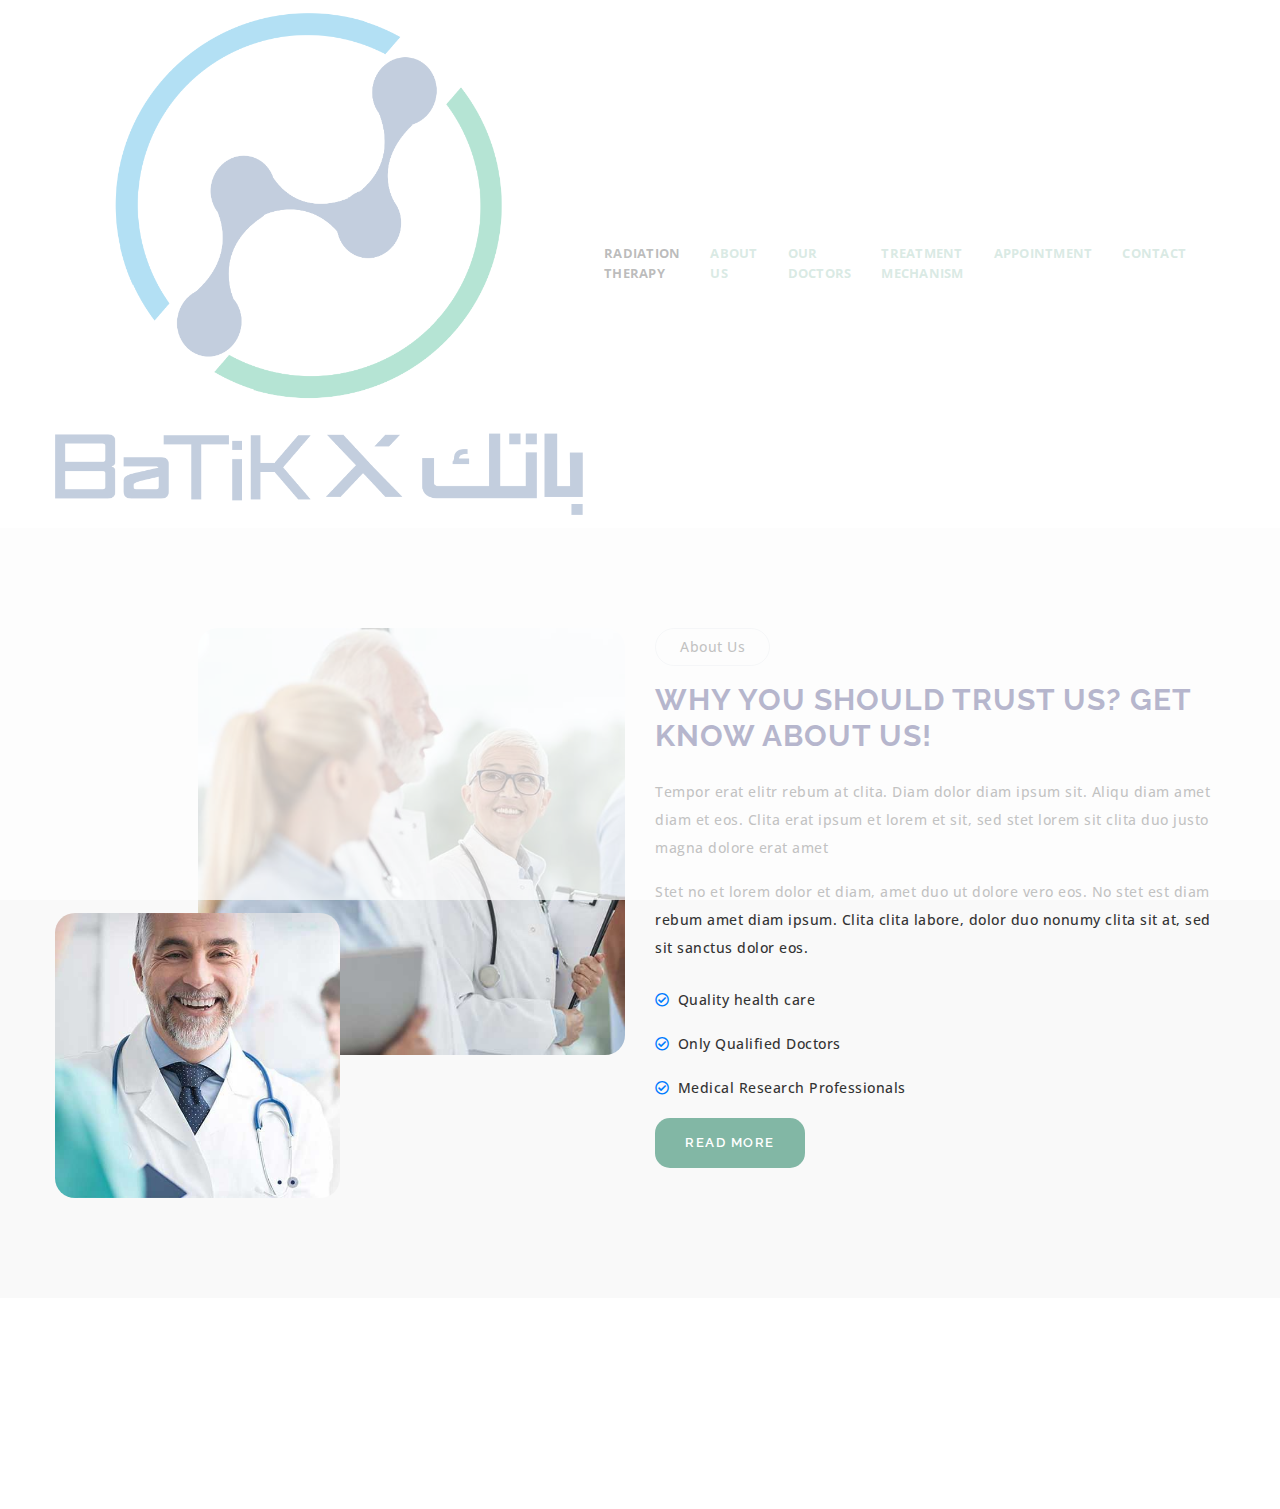
<file: about-us.html>
<!DOCTYPE html>
<html lang="en">
  <head>
    <meta charset="UTF-8" />
    <meta http-equiv="X-UA-Compatible" content="IE=edge" />
    <meta name="viewport" content="width=device-width, initial-scale=1" />
    <meta
      name="description"
      content="mory - Personal Portfolio HTML Template"
    />
    <meta
      name="keywords"
      content="new, html, mory, design, creative, onepage, Portfolio, personal, advanced,"
    />

    <!-- Main Page Title -->
    <title>about us</title>
    <!-- Google Font -->
    <link
      rel="stylesheet"
      href="https://fonts.googleapis.com/css?family=Open+Sans:400,600,700"
    />
    <link
      rel="stylesheet"
      href="https://fonts.googleapis.com/css?family=Raleway:300,400,500,600,700,800"
    />

    <!-- animate Css -->
    <link rel="stylesheet" href="assets/css/librairies/animate.min.css" />

    <!-- Owl carousel css  -->
    <link rel="stylesheet" href="assets/css/librairies/owl.carousel.min.css" />
    <link
      rel="stylesheet"
      href="assets/css/librairies/owl.theme.default.min.css"
    />
    <!-- IconFont Font Awesome  -->
    <link rel="stylesheet" href="assets/fonts/fontawesome/css/all.min.css" />

    <!-- Bootstrap 4 css -->
    <link rel="stylesheet" href="assets/css/librairies/bootstrap.min.css" />
    <!-- Main style css -->
    <link rel="stylesheet" href="assets/css/main.css" />

    <!-- responsive css -->
    <link rel="stylesheet" href="assets/css/responsive.css" />

    <!-- HTML5 Shim and Respond.js IE8 support of HTML5 elements and media queries -->
    <!-- WARNING: Respond.js doesn't work if you view the page via file:// -->
    <!--[if lt IE 9]>
      <script src="https://oss.maxcdn.com/libs/html5shiv/3.7.0/html5shiv.js"></script>
      <script src="https://oss.maxcdn.com/libs/respond.js/1.4.2/respond.min.js"></script>
    <![endif]-->
  </head>
  <body>
    <!--===============================================================
                                                         Start Navbar
     =====================================================================-->

    <nav class="navbar navbar-expand-lg  navbar-light">
      <!-- Container -->
      <div class="container">
        <!-- Logo -->
        <a class="navbar-brand" href="index.html"><img src="assets/images/BATIK-X LOGO FINAL.png" alt="About-me" /></a>
        <!-- Button Menu -->
        <button
          class="navbar-toggler"
          type="button"
          data-toggle="collapse"
          data-target="#navtoggler"
          aria-controls="navtoggler"
          aria-expanded="false"
          aria-label="Toggle navigation"
        >
          <span class="navbar-toggler-icon"></span>
          <span class="navbar-toggler-icon"></span>
          <span class="navbar-toggler-icon"></span>
        </button>
        <!-- List links -->
        <div class="collapse navbar-collapse" id="navtoggler">
          <ul class="navbar-nav ml-auto mt-2 mt-lg-0">
            <li class="nav-item">
              <a class="nav-link active" href="#radiation-therapye"
                >Radiation therapy</a
              >
            </li>
            <li class="nav-item">
              <a class="nav-link" href="#about-us">About Us</a>
            </li>
            <li class="nav-item">
              <a class="nav-link" href="#our-doctors">Our Doctors</a>
            </li>
            <li class="nav-item">
              <a class="nav-link" href="#treatment-mechanism">Treatment mechanism</a>
            </li>
            <li class="nav-item">
              <a class="nav-link" href="appointment.html">Appointment</a>
            </li>
            <li class="nav-item">
              <a class="nav-link" href="contact.html">contact</a>
            </li>

          </ul>

          <ul class="social-media-nav">
            <li>
              <a href="#" class="facebook"><i class="fab fa-facebook-f"></i></a>
            </li>
            <li>
              <a href="#" class="twitter"><i class="fab fa-twitter"></i></a>
            </li>
            <li>
              <a href="#" class="behance"><i class="fab fa-whatsapp"></i></a>
            </li>
          </ul>
        </div>
      </div
      <!-- Container -->
    </nav>

   <!--===============================================================
                                                          start about me
     =====================================================================-->
         <!-- About Start -->
         <section class="about-us" id="about-us">
          <!-- About Start -->
          <div class="container-xxl padtobo-100"">
           <div class="container">
               <div class="row g-5">
                   <div class="col-lg-6 wow fadeIn" data-wow-delay="0.1s">
                       <div class="d-flex flex-column">
                           <img class="img-fluid  w-75 align-self-end radious-ciryle" src="assets/images/about-1.webP" alt="">
                           <img class="img-fluid  w-50  pe-3 radious-ciryle" src="assets/images/about-2.jpg" alt="" style="margin-top: -25%;">
                       </div>
                   </div>
                   <div class="col-lg-6 wow fadeIn" data-wow-delay="0.5s">
                    <div class="section-box">
                      <p class="d-inline-block border  py-1 px-4 radious-ciryle">About Us</p>
                      <h1 class="mb-4 section-title">Why You Should Trust Us? Get Know About Us!</h1>
                    </div>
    
                       <p>Tempor erat elitr rebum at clita. Diam dolor diam ipsum sit. Aliqu diam amet diam et eos. Clita erat ipsum et lorem et sit, sed stet lorem sit clita duo justo magna dolore erat amet</p>
                       <p class="mb-4">Stet no et lorem dolor et diam, amet duo ut dolore vero eos. No stet est diam rebum amet diam ipsum. Clita clita labore, dolor duo nonumy clita sit at, sed sit sanctus dolor eos.</p>
                       <p><i class="far fa-check-circle text-primary me-3 pr-2"></i>Quality health care</p>
                       <p><i class="far fa-check-circle text-primary me-3 pr-2"></i>Only Qualified Doctors</p>
                       <p><i class="far fa-check-circle text-primary me-3 pr-2"></i>Medical Research Professionals</p>
    
                       <button type="submit" class="button-effect">
                         <a class="hyper-link"  href="about-us.html">Read More</a>
                       </button>
               </div>
           </div>
       </div>
       <!-- About End -->
        </section>
  
      <!--===============================================================
                                                         End about me
    =====================================================================-->

    <!--====================================================================
                                                               Start Footer
               =====================================================================-->
<!-- Footer Start -->
<section class="footer-main wow fadeIn" data-wow-delay="0.1s">
  <div class="container-fluid text-light footer pt-2">
    <div class="container">
        <div class="row g-5">
          <div class="col-md-6 ">
            <div class="footer-logo-box text-right">
              <img class="footer-logo mb-2" src="assets/images/BATIK-X LOGO FINAL-footer.png" alt="About-me">
            </div>
            
           </div>
  
            <div class="col-md-6">
              <div class="footer-contact-box">
                <p class="mb-1 contact-footer"><i class="fa fa-map-marker-alt me-3 pr-2"></i>123 Street, New York, USA</p>
                <p class="mb-1 contact-footer"><i class="fa fa-phone-alt me-3 pr-2"></i>+012 345 67890</p>
                <p class="mb-1 contact-footer"><i class="fa fa-envelope me-3 pr-2"></i>info@example.com</p>
              </div>

            </div>
            <div class="col-12">
              <div class="pt-3 social-footer">
                <a class="btn btn-outline-light btn-social rounded-circle" href="#"><i class="fab fa-twitter"></i></a>
                <a class="btn btn-outline-light btn-social rounded-circle" href="#"><i class="fab fa-facebook-f"></i></a>
                <a class="btn btn-outline-light btn-social rounded-circle" href="#"><i class="fab fa-whatsapp"></i></a>
                <a class="btn btn-outline-light btn-social rounded-circle" href="#"><i class="fab fa-linkedin-in"></i></a>
                <p class="text-light mb-1 mt-1">All rights reserved © 2023</p>
            </div>         
             </div>
        </div>
    </div>
  </div>
</section>

<!-- Footer End -->
    <!--====================================================================
                                End Footer
        =====================================================================--

    <!--====================================================================
                                                               Start Pre-loader
           =====================================================================-->

    <div class="Pre-loader">
      <!-- Container -->
      <div class="container">
        <div class="row">
          <div class="col">
            <div class="overlay-loading">
              <div class="lds-facebook">
                <div></div>
                <div></div>
                <div></div>
              </div>
            </div>
          </div>
        </div>
      </div>
      <!-- Container -->
    </div>
    <!--===============================================================
                            End  Pre-loader
 =====================================================================-->
    <div class="button-effect scroll-top">
      <i class="fas fa-chevron-up fa-2x"></i>
    </div>

    <!--====================================================================
                                   Include All Js File
            ====================================================================-->
    <!-- All Plugins -->
    <!--  jQuery js  -->
    <script src="assets/js/librairies/jquery-3.6.0.min.js"></script>
    <!-- bootstrap Js  -->
    <script src="assets/js/librairies/bootstrap.min.js"></script>

    <script src="assets/js/librairies/owl.carousel.min.js"></script>

    <script src="assets/js/librairies/wow.min.js"></script>
    <!-- My Custom Js  -->
    <script src="assets/js/custom.js"></script>
  </body>
</html>
</file>
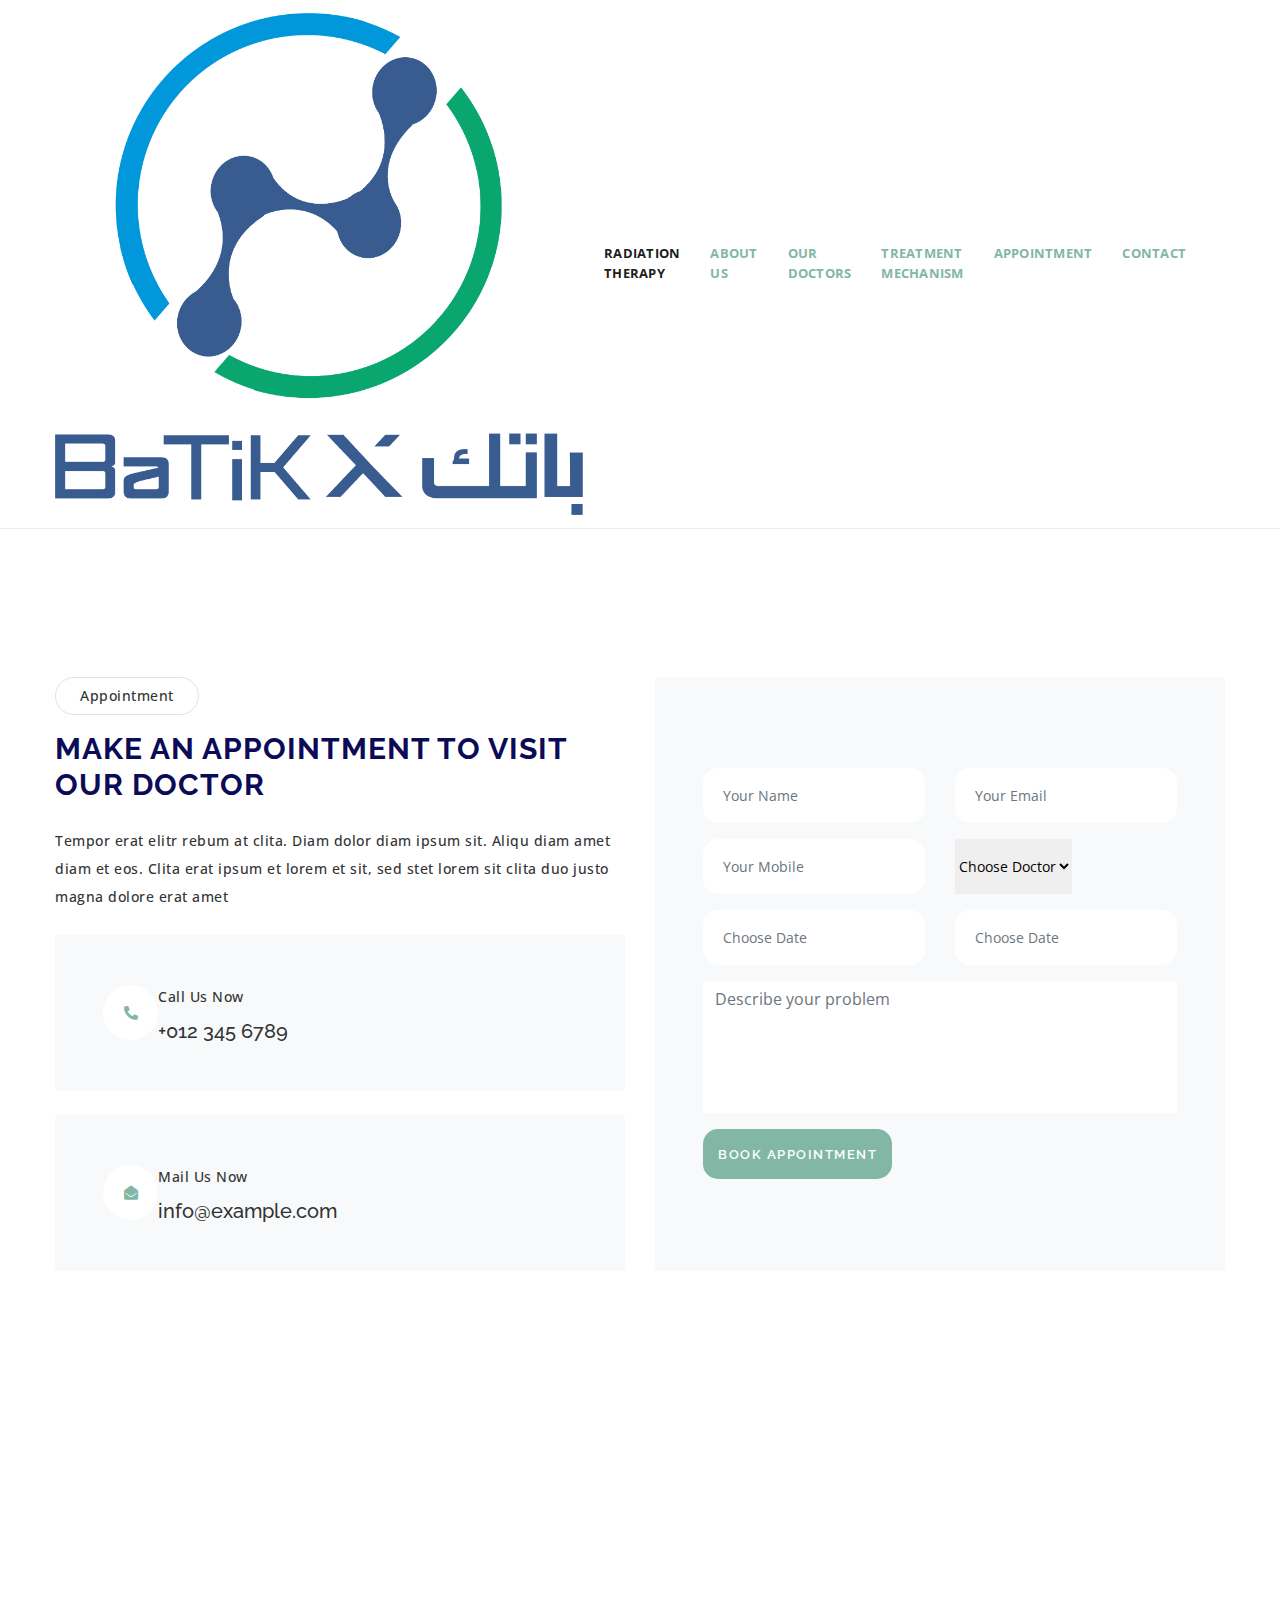
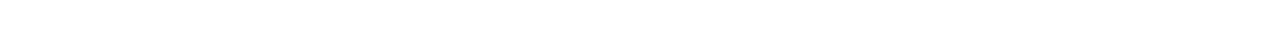
<file: appointment.html>
<!DOCTYPE html>
<html lang="en">
  <head>
    <meta charset="UTF-8" />
    <meta http-equiv="X-UA-Compatible" content="IE=edge" />
    <meta name="viewport" content="width=device-width, initial-scale=1" />
    <meta
      name="description"
      content="mory - Personal Portfolio HTML Template"
    />
    <meta
      name="keywords"
      content="new, html, mory, design, creative, onepage, Portfolio, personal, advanced,"
    />

    <!-- Main Page Title -->
    <title>Appointment</title>
    <!-- Google Font -->
    <link
      rel="stylesheet"
      href="https://fonts.googleapis.com/css?family=Open+Sans:400,600,700"
    />
    <link
      rel="stylesheet"
      href="https://fonts.googleapis.com/css?family=Raleway:300,400,500,600,700,800"
    />

    <!-- animate Css -->
    <link rel="stylesheet" href="assets/css/librairies/animate.min.css" />

    <!-- Owl carousel css  -->
    <link rel="stylesheet" href="assets/css/librairies/owl.carousel.min.css" />
    <link
      rel="stylesheet"
      href="assets/css/librairies/owl.theme.default.min.css"
    />
    <!-- IconFont Font Awesome  -->
    <link rel="stylesheet" href="assets/fonts/fontawesome/css/all.min.css" />

    <!-- Bootstrap 4 css -->
    <link rel="stylesheet" href="assets/css/librairies/bootstrap.min.css" />
    <!-- Main style css -->
    <link rel="stylesheet" href="assets/css/main.css" />

    <!-- responsive css -->
    <link rel="stylesheet" href="assets/css/responsive.css" />

    <!-- HTML5 Shim and Respond.js IE8 support of HTML5 elements and media queries -->
    <!-- WARNING: Respond.js doesn't work if you view the page via file:// -->
    <!--[if lt IE 9]>
      <script src="https://oss.maxcdn.com/libs/html5shiv/3.7.0/html5shiv.js"></script>
      <script src="https://oss.maxcdn.com/libs/respond.js/1.4.2/respond.min.js"></script>
    <![endif]-->
  </head>
  <body>
    <!--===============================================================
                                                         Start Navbar
     =====================================================================-->

    <nav class="navbar navbar-expand-lg  navbar-light">
      <!-- Container -->
      <div class="container">
        <!-- Logo -->
        <a class="navbar-brand" href="index.html"><img src="assets/images/BATIK-X LOGO FINAL.png" alt="About-me" /></a>
        <!-- Button Menu -->
        <button
          class="navbar-toggler"
          type="button"
          data-toggle="collapse"
          data-target="#navtoggler"
          aria-controls="navtoggler"
          aria-expanded="false"
          aria-label="Toggle navigation"
        >
          <span class="navbar-toggler-icon"></span>
          <span class="navbar-toggler-icon"></span>
          <span class="navbar-toggler-icon"></span>
        </button>
        <!-- List links -->
        <div class="collapse navbar-collapse" id="navtoggler">
          <ul class="navbar-nav ml-auto mt-2 mt-lg-0">
            <li class="nav-item">
              <a class="nav-link active" href="#radiation-therapye"
                >Radiation therapy</a
              >
            </li>
            <li class="nav-item">
              <a class="nav-link" href="#about-us">About Us</a>
            </li>
            <li class="nav-item">
              <a class="nav-link" href="#our-doctors">Our Doctors</a>
            </li>
            <li class="nav-item">
              <a class="nav-link" href="#treatment-mechanism">Treatment mechanism</a>
            </li>
            <li class="nav-item">
              <a class="nav-link" href="appointment.html">Appointment</a>
            </li>
            <li class="nav-item">
              <a class="nav-link" href="contact.html">contact</a>
            </li>

          </ul>

          <ul class="social-media-nav">
            <li>
              <a href="#" class="facebook"><i class="fab fa-facebook-f"></i></a>
            </li>
            <li>
              <a href="#" class="twitter"><i class="fab fa-twitter"></i></a>
            </li>
            <li>
              <a href="#" class="behance"><i class="fab fa-whatsapp"></i></a>
            </li>
          </ul>
        </div>
      </div
      <!-- Container -->
    </nav>

    <!--===============================================================
                   Start  contact me
  =====================================================================-->

    <!-- Appointment Start -->
    <section class="appiontment padtobo-100 wow fadeIn" id="appiontment" data-wow-delay="0.1s">
      <div class="container-xxl py-5">
        <div class="container">
            <div class="row g-5">
                <div class="col-lg-6 wow fadeInUp" data-wow-delay="0.1s">
                  <div class="section-box">
                    <p class="d-inline-block border  py-1 px-4 radious-ciryle ">Appointment</p>
                    <h1 class="mb-4 section-title">Make An Appointment To Visit Our Doctor</h1>
                  </div>
                    <p class="mb-4">Tempor erat elitr rebum at clita. Diam dolor diam ipsum sit. Aliqu diam amet diam et eos. Clita erat ipsum et lorem et sit, sed stet lorem sit clita duo justo magna dolore erat amet</p>
                    <div class="bg-light rounded d-flex align-items-center p-5 mb-4 appiontment-box">
                        <div class="d-flex flex-shrink-0 align-items-center justify-content-center rounded-circle bg-white">
                            <i class="fa fa-phone-alt"></i>
                        </div>
                        <div class="ms-4 appiontment-contact">
                            <p class="mb-2">Call Us Now</p>
                            <h5 class="mb-0">+012 345 6789</h5>
                        </div>
                    </div>
                    <div class="bg-light rounded d-flex align-items-center p-5 appiontment-box">
                        <div class="d-flex flex-shrink-0 align-items-center justify-content-center rounded-circle bg-white">
                            <i class="fa fa-envelope-open"></i>
                        </div>
                        <div class="ms-4 appiontment-contact">
                            <p class="mb-2">Mail Us Now</p>
                            <h5 class="mb-0">info@example.com</h5>
                        </div>
                    </div>
                </div>
                <div class="col-lg-6 wow fadeInUp" data-wow-delay="0.5s">
                    <div class="bg-light rounded h-100 d-flex align-items-center p-5">
                        <form>
                            <div class="row g-3">
                                <div class="col-12 col-sm-6">
                                    <input type="text" class="form-control border-0 mb-3" placeholder="Your Name" style="height: 55px;">
                                </div>
                                <div class="col-12 col-sm-6">
                                    <input type="email" class="form-control border-0 mb-3" placeholder="Your Email" style="height: 55px;">
                                </div>
                                <div class="col-12 col-sm-6">
                                    <input type="text" class="form-control border-0 mb-3" placeholder="Your Mobile" style="height: 55px;">
                                </div>
                                <div class="col-12 col-sm-6">
                                    <select class="form-select border-0" style="height: 55px;">
                                        <option selected>Choose Doctor</option>
                                        <option value="1">Doctor 1</option>
                                        <option value="2">Doctor 2</option>
                                        <option value="3">Doctor 3</option>
                                    </select>
                                </div>
                                <div class="col-12 col-sm-6">
                                    <div class="date" id="date" data-target-input="nearest">
                                        <input type="text"
                                            class="form-control border-0 mb-3  datetimepicker-input"
                                            placeholder="Choose Date" data-target="#date" data-toggle="datetimepicker" style="height: 55px;">
                                    </div>
                                </div>
                                <div class="col-12 col-sm-6">
                                    <div class="time" id="time" data-target-input="nearest">
                                        <input type="text"
                                            class="form-control border-0 mb-3 datetimepicker-input"
                                            placeholder="Choose Date" data-target="#time" data-toggle="datetimepicker" style="height: 55px;">
                                    </div>
                                </div>
                                <div class="col-12">
                                    <textarea class="form-control border-0 mb-3 " rows="5" placeholder="Describe your problem"></textarea>
                                </div>
                                <div class="col-12">
                                    <button class="button-effect py-3"><a class="hyper-link" href="appointment.html">Book Appointment</a>
                                    </button>
                                </div>
                            </div>
                        </form>
                    </div>
                </div>
            </div>
        </div>
    </div>
    </section>

  <!-- Appointment End -->


  <!-- Appointment End -->
    <!--===============================================================
                  End  contact me
 =====================================================================-->

    <!--====================================================================
                                                               Start Footer
               =====================================================================-->
<!-- Footer Start -->
<section class="footer-main wow fadeIn" data-wow-delay="0.1s">
  <div class="container-fluid text-light footer pt-2">
    <div class="container">
        <div class="row g-5">
          <div class="col-md-6 ">
            <div class="footer-logo-box text-right">
              <img class="footer-logo mb-2" src="assets/images/BATIK-X LOGO FINAL-footer.png" alt="About-me">
            </div>
            
           </div>
  
            <div class="col-md-6">
              <div class="footer-contact-box">
                <p class="mb-1 contact-footer"><i class="fa fa-map-marker-alt me-3 pr-2"></i>123 Street, New York, USA</p>
                <p class="mb-1 contact-footer"><i class="fa fa-phone-alt me-3 pr-2"></i>+012 345 67890</p>
                <p class="mb-1 contact-footer"><i class="fa fa-envelope me-3 pr-2"></i>info@example.com</p>
              </div>

            </div>
            <div class="col-12">
              <div class="pt-3 social-footer">
                <a class="btn btn-outline-light btn-social rounded-circle" href="#"><i class="fab fa-twitter"></i></a>
                <a class="btn btn-outline-light btn-social rounded-circle" href="#"><i class="fab fa-facebook-f"></i></a>
                <a class="btn btn-outline-light btn-social rounded-circle" href="#"><i class="fab fa-whatsapp"></i></a>
                <a class="btn btn-outline-light btn-social rounded-circle" href="#"><i class="fab fa-linkedin-in"></i></a>
                <p class="text-light mb-1 mt-1">All rights reserved © 2023</p>
            </div>         
             </div>
        </div>
    </div>
  </div>
</section>

<!-- Footer End -->
    <!--===============================================================
                            End  Pre-loader
 =====================================================================-->
    <div class="button-effect scroll-top">
      <i class="fas fa-chevron-up fa-2x"></i>
    </div>

    <!--====================================================================
                                   Include All Js File
            ====================================================================-->
    <!-- All Plugins -->
    <!--  jQuery js  -->
    <script src="assets/js/librairies/jquery-3.6.0.min.js"></script>
    <!-- bootstrap Js  -->
    <script src="assets/js/librairies/bootstrap.min.js"></script>

    <script src="assets/js/librairies/owl.carousel.min.js"></script>

    <script src="assets/js/librairies/wow.min.js"></script>
    <!-- My Custom Js  -->
    <script src="assets/js/custom.js"></script>
  </body>
</html>
</file>
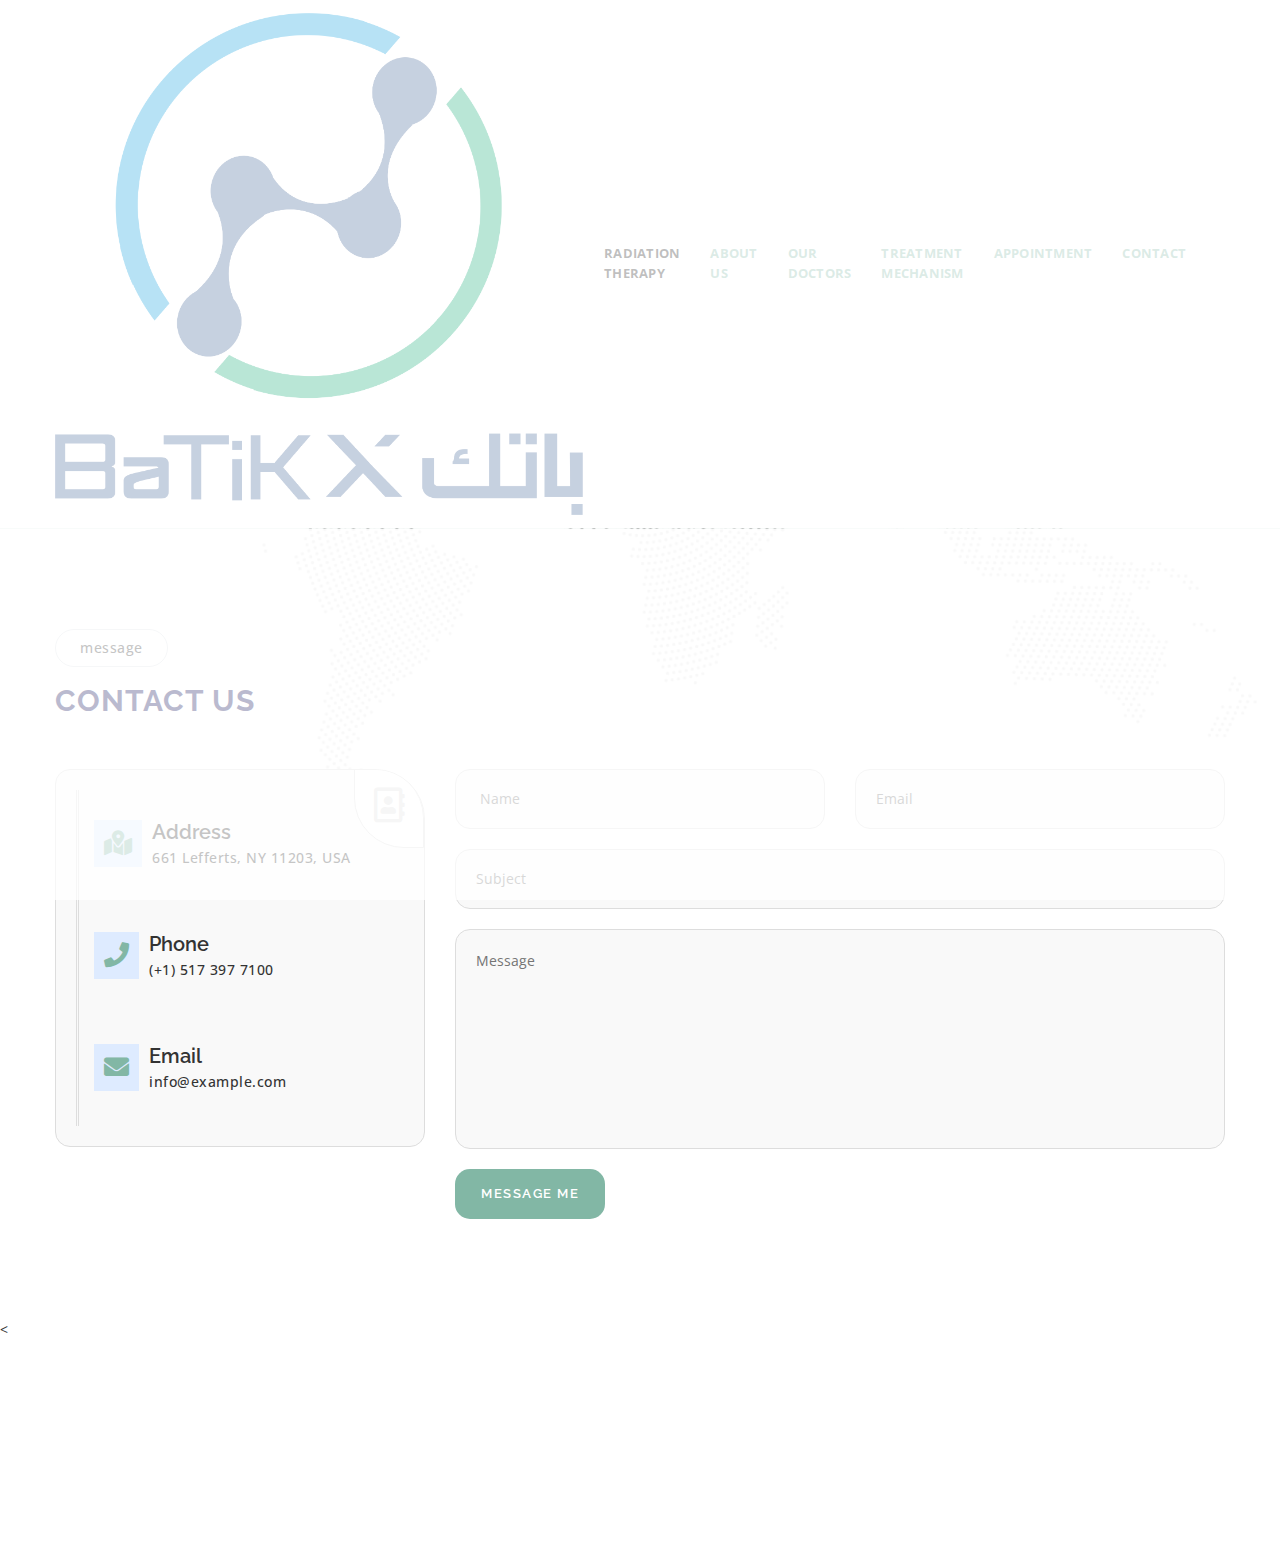
<file: contact.html>
<!DOCTYPE html>
<html lang="en">
  <head>
    <meta charset="UTF-8" />
    <meta http-equiv="X-UA-Compatible" content="IE=edge" />
    <meta name="viewport" content="width=device-width, initial-scale=1" />
    <meta
      name="description"
      content="mory - Personal Portfolio HTML Template"
    />
    <meta
      name="keywords"
      content="new, html, mory, design, creative, onepage, Portfolio, personal, advanced,"
    />

    <!-- Main Page Title -->
    <title>contact</title>
    <!-- Google Font -->
    <link
      rel="stylesheet"
      href="https://fonts.googleapis.com/css?family=Open+Sans:400,600,700"
    />
    <link
      rel="stylesheet"
      href="https://fonts.googleapis.com/css?family=Raleway:300,400,500,600,700,800"
    />

    <!-- animate Css -->
    <link rel="stylesheet" href="assets/css/librairies/animate.min.css" />

    <!-- Owl carousel css  -->
    <link rel="stylesheet" href="assets/css/librairies/owl.carousel.min.css" />
    <link
      rel="stylesheet"
      href="assets/css/librairies/owl.theme.default.min.css"
    />
    <!-- IconFont Font Awesome  -->
    <link rel="stylesheet" href="assets/fonts/fontawesome/css/all.min.css" />

    <!-- Bootstrap 4 css -->
    <link rel="stylesheet" href="assets/css/librairies/bootstrap.min.css" />
    <!-- Main style css -->
    <link rel="stylesheet" href="assets/css/main.css" />

    <!-- responsive css -->
    <link rel="stylesheet" href="assets/css/responsive.css" />

    <!-- HTML5 Shim and Respond.js IE8 support of HTML5 elements and media queries -->
    <!-- WARNING: Respond.js doesn't work if you view the page via file:// -->
    <!--[if lt IE 9]>
      <script src="https://oss.maxcdn.com/libs/html5shiv/3.7.0/html5shiv.js"></script>
      <script src="https://oss.maxcdn.com/libs/respond.js/1.4.2/respond.min.js"></script>
    <![endif]-->
  </head>
  <body>
    <!--===============================================================
                                                         Start Navbar
     =====================================================================-->

    <nav class="navbar navbar-expand-lg  navbar-light">
      <!-- Container -->
      <div class="container">
        <!-- Logo -->
        <a class="navbar-brand" href="index.html"><img src="assets/images/BATIK-X LOGO FINAL.png" alt="About-me" /></a>
        <!-- Button Menu -->
        <button
          class="navbar-toggler"
          type="button"
          data-toggle="collapse"
          data-target="#navtoggler"
          aria-controls="navtoggler"
          aria-expanded="false"
          aria-label="Toggle navigation"
        >
          <span class="navbar-toggler-icon"></span>
          <span class="navbar-toggler-icon"></span>
          <span class="navbar-toggler-icon"></span>
        </button>
        <!-- List links -->
        <div class="collapse navbar-collapse" id="navtoggler">
          <ul class="navbar-nav ml-auto mt-2 mt-lg-0">
            <li class="nav-item">
              <a class="nav-link active" href="#radiation-therapye"
                >Radiation therapy</a
              >
            </li>
            <li class="nav-item">
              <a class="nav-link" href="#about-us">About Us</a>
            </li>
            <li class="nav-item">
              <a class="nav-link" href="#our-doctors">Our Doctors</a>
            </li>
            <li class="nav-item">
              <a class="nav-link" href="#treatment-mechanism">Treatment mechanism</a>
            </li>
            <li class="nav-item">
              <a class="nav-link" href="appointment.html">Appointment</a>
            </li>
            <li class="nav-item">
              <a class="nav-link" href="contact.html">contact</a>
            </li>

          </ul>

          <ul class="social-media-nav">
            <li>
              <a href="#" class="facebook"><i class="fab fa-facebook-f"></i></a>
            </li>
            <li>
              <a href="#" class="twitter"><i class="fab fa-twitter"></i></a>
            </li>
            <li>
              <a href="#" class="behance"><i class="fab fa-whatsapp"></i></a>
            </li>
          </ul>
        </div>
      </div
      <!-- Container -->
    </nav>

    <!--===============================================================
                   Start  contact me
  =====================================================================-->

  <section class="contact-me wow fadeIn" id="contact" data-wow-delay="0.1s">
    <div class="overlay-contact padtobo-100">
      <!-- Container -->
      <div class="container">
        <div class="row">
          <div class="col-12">
            <div class="section-name">
              <!--section-title-->
              <div class="section-box">
                <p class="d-inline-block border  py-1 px-4 radious-ciryle">message</p>
                <h1 class="mb-4 section-title">contact us</h1>
              </div>
            </div>
          </div>

          <div class="col-lg-4">
            <div class="single-contact">
              <div class="contact-label">
                <!--contact-data-->
                <div class="contact-detail">
                  <span class="fa fa-map-marked-alt"></span>
                  <div class="contact-data">
                    <h5>Address</h5>
                    <p>661 Lefferts, NY 11203, USA</p>
                  </div>
                </div>

                <div class="contact-detail">
                  <span class="fa fa-phone"></span>
                  <div class="contact-data">
                    <h5>Phone</h5>
                    <p>(+1) 517 397 7100</p>
                  </div>
                </div>

                <div class="contact-detail">
                  <span class="fa fa-envelope"></span>
                  <div class="contact-data">
                    <h5>Email</h5>
                    <p>info@example.com</p>
                  </div>
                  <span class="number-big">
                    <i class="far fa-address-book"></i>
                  </span>
                </div>
              </div>
            </div>
          </div>

          <div class="col-lg-8">
            <div
              class="alert alert-success alert-dismissible"
              id="sendmessage"
              style="display: none"
            >
              <div>
                Thank you for your message. I will <br />
                get back to you as soon as possible.
              </div>
              <button
                type="button"
                class="close"
                aria-label="Close"
                data-dismiss="alert"
              >
                <span aria-hidden="true">×</span>
              </button>
            </div>
            <div
              class="alert alert-danger alert-dismissible"
              id="errormessage"
              style="display: none"
            >
              <div>There is a problem in sending mail. Try again.</div>
              <button
                type="button"
                class="close"
                aria-label="Close"
                data-dismiss="alert"
              >
                <span aria-hidden="true">×</span>
              </button>
            </div>

            <div id="sendmail_ajaxLoading"></div>
            <form
              id="contact-form"
              class="contact-info contact-form"
              action="contact_form.php"
              method="post"
            >
              <!--contact-form-->
              <div class="row">
                <div class="col-md-6">
                  <div class="form-item">
                    <input
                      name="name"
                      required=""
                      type="text"
                      class="name"
                      placeholder=" Name"
                    />
                  </div>
                </div>
                <div class="col-md-6">
                  <div class="form-item">
                    <input
                      name="email"
                      required=""
                      type="email"
                      class="email"
                      placeholder="Email"
                    />
                  </div>
                </div>
                <div class="col-md-12">
                  <div class="form-item">
                    <input
                      name="subject"
                      required=""
                      type="text"
                      class="name error"
                      placeholder="Subject"
                    />
                  </div>
                </div>
                <div class="col-md-12">
                  <div class="form-item text-msg">
                    <textarea
                      name="message"
                      required=""
                      rows="1"
                      class="message"
                      placeholder="Message"
                    ></textarea>
                  </div>

                  <button type="submit" class="button-effect">
                    <a class="hyper-link" href="contact.html">Message Me</a>
                  </button>
                </div>
              </div>
            </form>
          </div>
        </div>
      </div>
      <!-- Container -->
    </div>
  </section>
    <!--===============================================================
                  End  contact me
 =====================================================================-->

    <!--====================================================================
                                                               Start Footer
               =====================================================================-->
<<!-- Footer Start -->
<section class="footer-main wow fadeIn" data-wow-delay="0.1s">
  <div class="container-fluid text-light footer pt-2">
    <div class="container">
        <div class="row g-5">
          <div class="col-md-6 ">
            <div class="footer-logo-box text-right">
              <img class="footer-logo mb-2" src="assets/images/BATIK-X LOGO FINAL-footer.png" alt="About-me">
            </div>
            
           </div>
  
            <div class="col-md-6">
              <div class="footer-contact-box">
                <p class="mb-1 contact-footer"><i class="fa fa-map-marker-alt me-3 pr-2"></i>123 Street, New York, USA</p>
                <p class="mb-1 contact-footer"><i class="fa fa-phone-alt me-3 pr-2"></i>+012 345 67890</p>
                <p class="mb-1 contact-footer"><i class="fa fa-envelope me-3 pr-2"></i>info@example.com</p>
              </div>

            </div>
            <div class="col-12">
              <div class="pt-3 social-footer">
                <a class="btn btn-outline-light btn-social rounded-circle" href="#"><i class="fab fa-twitter"></i></a>
                <a class="btn btn-outline-light btn-social rounded-circle" href="#"><i class="fab fa-facebook-f"></i></a>
                <a class="btn btn-outline-light btn-social rounded-circle" href="#"><i class="fab fa-whatsapp"></i></a>
                <a class="btn btn-outline-light btn-social rounded-circle" href="#"><i class="fab fa-linkedin-in"></i></a>
                <p class="text-light mb-1 mt-1">All rights reserved © 2023</p>
            </div>         
             </div>
        </div>
    </div>
  </div>
</section>

<!-- Footer End -->
    <!--====================================================================
                                End Footer
        =====================================================================--

    <!--====================================================================
                                                               Start Pre-loader
           =====================================================================-->

    <div class="Pre-loader">
      <!-- Container -->
      <div class="container">
        <div class="row">
          <div class="col">
            <div class="overlay-loading">
              <div class="lds-facebook">
                <div></div>
                <div></div>
                <div></div>
              </div>
            </div>
          </div>
        </div>
      </div>
      <!-- Container -->
    </div>
    <!--===============================================================
                            End  Pre-loader
 =====================================================================-->
    <div class="button-effect scroll-top">
      <i class="fas fa-chevron-up fa-2x"></i>
    </div>

    <!--====================================================================
                                   Include All Js File
            ====================================================================-->
    <!-- All Plugins -->
    <!--  jQuery js  -->
    <script src="assets/js/librairies/jquery-3.6.0.min.js"></script>
    <!-- bootstrap Js  -->
    <script src="assets/js/librairies/bootstrap.min.js"></script>

    <script src="assets/js/librairies/owl.carousel.min.js"></script>

    <script src="assets/js/librairies/wow.min.js"></script>
    <!-- My Custom Js  -->
    <script src="assets/js/custom.js"></script>
  </body>
</html>
</file>
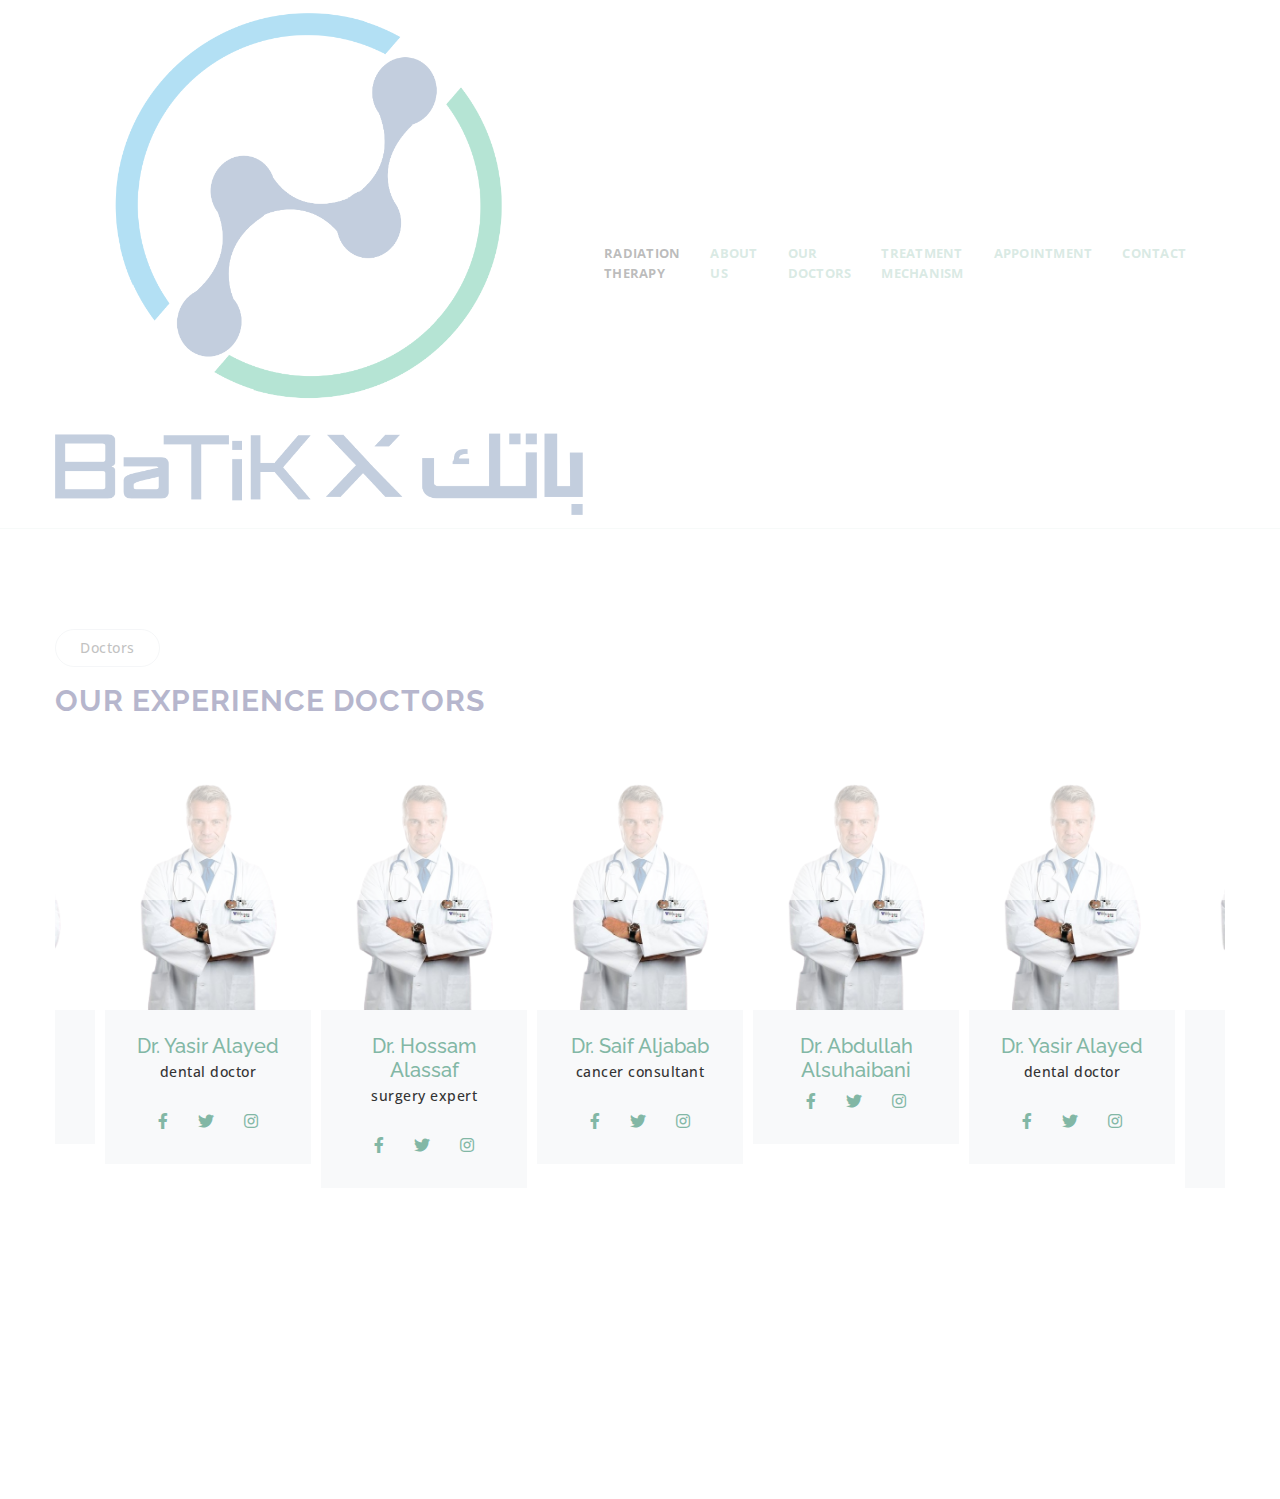
<file: our-doctors.html>
<!DOCTYPE html>
<html lang="en">
  <head>
    <meta charset="UTF-8" />
    <meta http-equiv="X-UA-Compatible" content="IE=edge" />
    <meta name="viewport" content="width=device-width, initial-scale=1" />
    <meta
      name="description"
      content="mory - Personal Portfolio HTML Template"
    />
    <meta
      name="keywords"
      content="new, html, mory, design, creative, onepage, Portfolio, personal, advanced,"
    />

    <!-- Main Page Title -->
    <title>our doctors</title>
    <!-- Google Font -->
    <link
      rel="stylesheet"
      href="https://fonts.googleapis.com/css?family=Open+Sans:400,600,700"
    />
    <link
      rel="stylesheet"
      href="https://fonts.googleapis.com/css?family=Raleway:300,400,500,600,700,800"
    />

    <!-- animate Css -->
    <link rel="stylesheet" href="assets/css/librairies/animate.min.css" />

    <!-- Owl carousel css  -->
    <link rel="stylesheet" href="assets/css/librairies/owl.carousel.min.css" />
    <link
      rel="stylesheet"
      href="assets/css/librairies/owl.theme.default.min.css"
    />
    <!-- IconFont Font Awesome  -->
    <link rel="stylesheet" href="assets/fonts/fontawesome/css/all.min.css" />

    <!-- Bootstrap 4 css -->
    <link rel="stylesheet" href="assets/css/librairies/bootstrap.min.css" />
    <!-- Main style css -->
    <link rel="stylesheet" href="assets/css/main.css" />

    <!-- responsive css -->
    <link rel="stylesheet" href="assets/css/responsive.css" />

    <!-- HTML5 Shim and Respond.js IE8 support of HTML5 elements and media queries -->
    <!-- WARNING: Respond.js doesn't work if you view the page via file:// -->
    <!--[if lt IE 9]>
      <script src="https://oss.maxcdn.com/libs/html5shiv/3.7.0/html5shiv.js"></script>
      <script src="https://oss.maxcdn.com/libs/respond.js/1.4.2/respond.min.js"></script>
    <![endif]-->
  </head>
  <body>
    <!--===============================================================
                                                         Start Navbar
     =====================================================================-->

    <nav class="navbar navbar-expand-lg  navbar-light">
      <!-- Container -->
      <div class="container">
        <!-- Logo -->
        <a class="navbar-brand" href="index.html"><img src="assets/images/BATIK-X LOGO FINAL.png" alt="About-me" /></a>
        <!-- Button Menu -->
        <button
          class="navbar-toggler"
          type="button"
          data-toggle="collapse"
          data-target="#navtoggler"
          aria-controls="navtoggler"
          aria-expanded="false"
          aria-label="Toggle navigation"
        >
          <span class="navbar-toggler-icon"></span>
          <span class="navbar-toggler-icon"></span>
          <span class="navbar-toggler-icon"></span>
        </button>
        <!-- List links -->
        <div class="collapse navbar-collapse" id="navtoggler">
          <ul class="navbar-nav ml-auto mt-2 mt-lg-0">
            <li class="nav-item">
              <a class="nav-link active" href="#radiation-therapye"
                >Radiation therapy</a
              >
            </li>
            <li class="nav-item">
              <a class="nav-link" href="#about-us">About Us</a>
            </li>
            <li class="nav-item">
              <a class="nav-link" href="#our-doctors">Our Doctors</a>
            </li>
            <li class="nav-item">
              <a class="nav-link" href="#treatment-mechanism">Treatment mechanism</a>
            </li>
            <li class="nav-item">
              <a class="nav-link" href="appointment.html">Appointment</a>
            </li>
            <li class="nav-item">
              <a class="nav-link" href="contact.html">contact</a>
            </li>

          </ul>

          <ul class="social-media-nav">
            <li>
              <a href="#" class="facebook"><i class="fab fa-facebook-f"></i></a>
            </li>
            <li>
              <a href="#" class="twitter"><i class="fab fa-twitter"></i></a>
            </li>
            <li>
              <a href="#" class="behance"><i class="fab fa-whatsapp"></i></a>
            </li>
          </ul>
        </div>
      </div
      <!-- Container -->
    </nav>

    <!--===============================================================
                   Start  contact me
  =====================================================================-->
  <section class="our-doctors padtobo-100 wow fadeIn" id="our-doctors" data-wow-delay="0.1s">
    <!-- Container -->
    <div class="container">
      <div class="text-left mx-auto mb-5 style="max-width: 600px;">
        <div class="section-box">
          <p class="d-inline-block border  py-1 px-4 radious-ciryle">Doctors</p>
          <h1 class="section-title">Our Experience Doctors</h1>
        </div>
    </div>
      <div class="row g-4">

        <div class="col-12">
          <div class="owl-carousel owl-theme owl-loaded" id="partners">
            <div class="owl-stage-outer">
              <div class="owl-stage">
                <!--partners-logo-->
                <div class="owl-item">
                  <div class="team-item position-relative rounded overflow-hidden">
                    <div class="overflow-hidden">
                        <img src="assets/images/team1.png" alt="">
                    </div>
                    <div class="team-text bg-light text-center p-4">

                        <a class="hyper-link" href="our-doctors.html"> 
                          <h5>Dr. Yasir Alayed
                          </h5>
                          </a>
                        <p class="doctor-role">dental doctor</p>
                        <div class="team-social text-center">
                            <a class="btn btn-square" href="#"><i class="fab fa-facebook-f"></i></a>
                            <a class="btn btn-square" href="#"><i class="fab fa-twitter"></i></a>
                            <a class="btn btn-square" href="#"><i class="fab fa-instagram"></i></a>
                        </div>
                    </div>
                </div>
                </div>
                <div class="owl-item">
                  <div class="team-item position-relative rounded overflow-hidden">
                    <div class="overflow-hidden">
                      <img src="assets/images/team1.png" alt="">
                    </div>
                    <div class="team-text bg-light text-center p-4">
                      <a class="hyper-link" href="our-doctors.html"> 
                        <h5>Dr. Hossam Alassaf
                        </h5>  
                        </a>

                        
                        <p class="doctor-role">surgery expert</p>
                        <div class="team-social text-center">
                            <a class="btn btn-square" href="#"><i class="fab fa-facebook-f"></i></a>
                            <a class="btn btn-square" href="#"><i class="fab fa-twitter"></i></a>
                            <a class="btn btn-square" href="#"><i class="fab fa-instagram"></i></a>
                        </div>
                    </div>
                </div>
                </div>
                <div class="owl-item">
                  <div class="team-item position-relative rounded overflow-hidden">
                    <div class="overflow-hidden">
                      <img src="assets/images/team1.png" alt="">
                    </div>
                    <div class="team-text bg-light text-center p-4">
                        <a class="hyper-link" href="our-doctors.html"> 
                          <h5>Dr. Saif Aljabab
                          </h5>  
                          </a>
                        <p class="doctor-role">cancer consultant</p>
                        <div class="team-social text-center">
                            <a class="btn btn-square" href="#"><i class="fab fa-facebook-f"></i></a>
                            <a class="btn btn-square" href="#"><i class="fab fa-twitter"></i></a>
                            <a class="btn btn-square" href="#"><i class="fab fa-instagram"></i></a>
                        </div>
                    </div>
                </div>
                </div>
                <div class="owl-item">
                  <div class="team-item position-relative rounded overflow-hidden">
                    <div class="overflow-hidden">
                      <img src="assets/images/team1.png" alt="">
                    </div>
                    <div class="team-text bg-light text-center p-4">
                      <a class="hyper-link" href="our-doctors.html"> 
                        <h5>Dr. Abdullah Alsuhaibani
                        </h5>                         
                              </a>

                        <div class="team-social text-center">
                            <a class="btn btn-square" href="#"><i class="fab fa-facebook-f"></i></a>
                            <a class="btn btn-square" href="#"><i class="fab fa-twitter"></i></a>
                            <a class="btn btn-square" href="#"><i class="fab fa-instagram"></i></a>
                        </div>
                    </div>
                </div>
                </div>
              </div>
            </div>
          </div>
        </div>
      </div>
    </div>
    <!-- Container -->
  </section>
    <!--===============================================================
                  End  contact me
 =====================================================================-->

    <!--====================================================================
                                                               Start Footer
               =====================================================================-->
<!-- Footer Start -->
<section class="footer-main wow fadeIn" data-wow-delay="0.1s">
  <div class="container-fluid text-light footer pt-2">
    <div class="container">
        <div class="row g-5">
          <div class="col-md-6 ">
            <div class="footer-logo-box text-right">
              <img class="footer-logo mb-2" src="assets/images/BATIK-X LOGO FINAL-footer.png" alt="About-me">
            </div>
            
           </div>
  
            <div class="col-md-6">
              <div class="footer-contact-box">
                <p class="mb-1 contact-footer"><i class="fa fa-map-marker-alt me-3 pr-2"></i>123 Street, New York, USA</p>
                <p class="mb-1 contact-footer"><i class="fa fa-phone-alt me-3 pr-2"></i>+012 345 67890</p>
                <p class="mb-1 contact-footer"><i class="fa fa-envelope me-3 pr-2"></i>info@example.com</p>
              </div>

            </div>
            <div class="col-12">
              <div class="pt-3 social-footer">
                <a class="btn btn-outline-light btn-social rounded-circle" href="#"><i class="fab fa-twitter"></i></a>
                <a class="btn btn-outline-light btn-social rounded-circle" href="#"><i class="fab fa-facebook-f"></i></a>
                <a class="btn btn-outline-light btn-social rounded-circle" href="#"><i class="fab fa-whatsapp"></i></a>
                <a class="btn btn-outline-light btn-social rounded-circle" href="#"><i class="fab fa-linkedin-in"></i></a>
                <p class="text-light mb-1 mt-1">All rights reserved © 2023</p>
            </div>         
             </div>
        </div>
    </div>
  </div>
</section>

<!-- Footer End -->
    <!--====================================================================
                                End Footer
        =====================================================================--

    <!--====================================================================
                                                               Start Pre-loader
           =====================================================================-->

    <div class="Pre-loader">
      <!-- Container -->
      <div class="container">
        <div class="row">
          <div class="col">
            <div class="overlay-loading">
              <div class="lds-facebook">
                <div></div>
                <div></div>
                <div></div>
              </div>
            </div>
          </div>
        </div>
      </div>
      <!-- Container -->
    </div>
    <!--===============================================================
                            End  Pre-loader
 =====================================================================-->
    <div class="button-effect scroll-top">
      <i class="fas fa-chevron-up fa-2x"></i>
    </div>

    <!--====================================================================
                                   Include All Js File
            ====================================================================-->
    <!-- All Plugins -->
    <!--  jQuery js  -->
    <script src="assets/js/librairies/jquery-3.6.0.min.js"></script>
    <!-- bootstrap Js  -->
    <script src="assets/js/librairies/bootstrap.min.js"></script>

    <script src="assets/js/librairies/owl.carousel.min.js"></script>

    <script src="assets/js/librairies/wow.min.js"></script>
    <!-- My Custom Js  -->
    <script src="assets/js/custom.js"></script>
  </body>
</html>
</file>
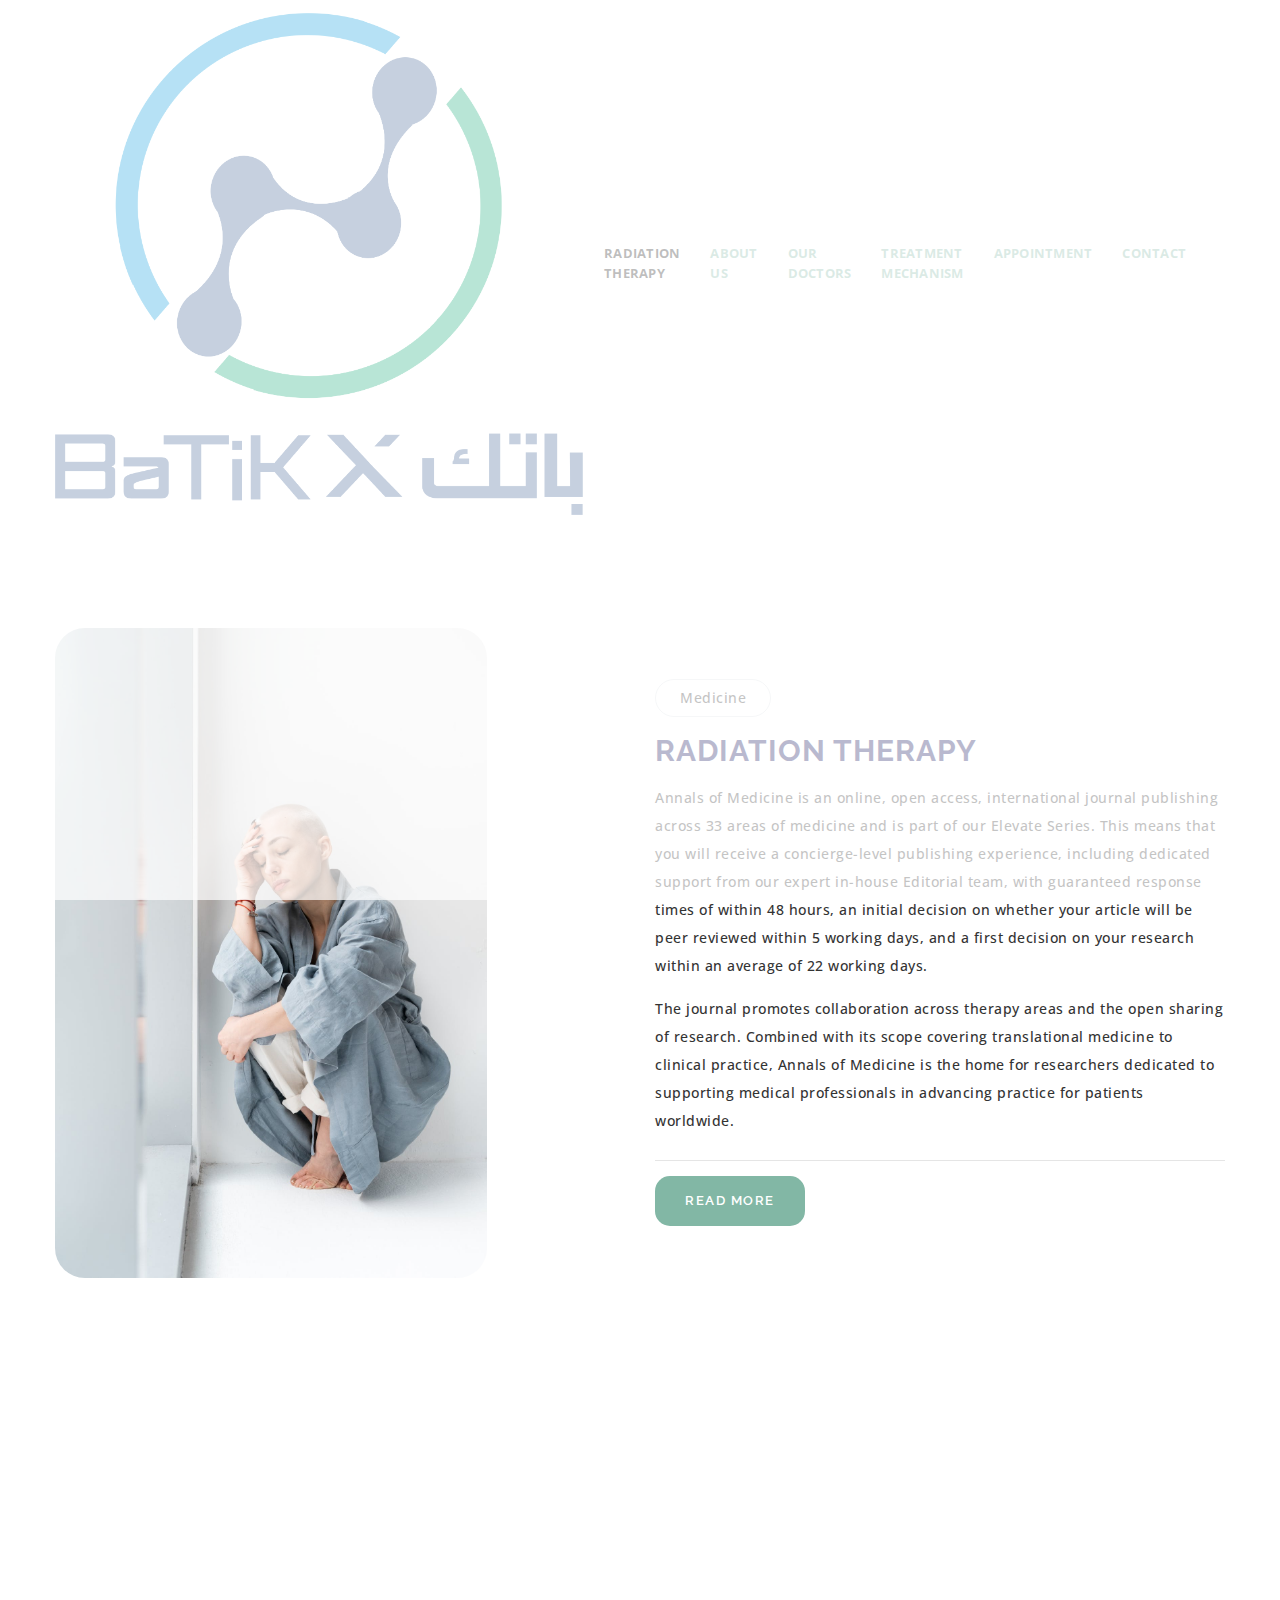
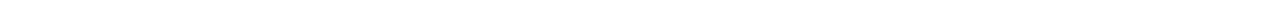
<file: radiation-therapy.html>
<!DOCTYPE html>
<html lang="en">
  <head>
    <meta charset="UTF-8" />
    <meta http-equiv="X-UA-Compatible" content="IE=edge" />
    <meta name="viewport" content="width=device-width, initial-scale=1" />
    <meta
      name="description"
      content="mory - Personal Portfolio HTML Template"
    />
    <meta
      name="keywords"
      content="new, html, mory, design, creative, onepage, Portfolio, personal, advanced,"
    />

    <!-- Main Page Title -->
    <title>contact</title>
    <!-- Google Font -->
    <link
      rel="stylesheet"
      href="https://fonts.googleapis.com/css?family=Open+Sans:400,600,700"
    />
    <link
      rel="stylesheet"
      href="https://fonts.googleapis.com/css?family=Raleway:300,400,500,600,700,800"
    />

    <!-- animate Css -->
    <link rel="stylesheet" href="assets/css/librairies/animate.min.css" />

    <!-- Owl carousel css  -->
    <link rel="stylesheet" href="assets/css/librairies/owl.carousel.min.css" />
    <link
      rel="stylesheet"
      href="assets/css/librairies/owl.theme.default.min.css"
    />
    <!-- IconFont Font Awesome  -->
    <link rel="stylesheet" href="assets/fonts/fontawesome/css/all.min.css" />

    <!-- Bootstrap 4 css -->
    <link rel="stylesheet" href="assets/css/librairies/bootstrap.min.css" />
    <!-- Main style css -->
    <link rel="stylesheet" href="assets/css/main.css" />

    <!-- responsive css -->
    <link rel="stylesheet" href="assets/css/responsive.css" />

    <!-- HTML5 Shim and Respond.js IE8 support of HTML5 elements and media queries -->
    <!-- WARNING: Respond.js doesn't work if you view the page via file:// -->
    <!--[if lt IE 9]>
      <script src="https://oss.maxcdn.com/libs/html5shiv/3.7.0/html5shiv.js"></script>
      <script src="https://oss.maxcdn.com/libs/respond.js/1.4.2/respond.min.js"></script>
    <![endif]-->
  </head>
  <body>
    <!--===============================================================
                                                         Start Navbar
     =====================================================================-->

    <nav class="navbar navbar-expand-lg  navbar-light">
      <!-- Container -->
      <div class="container">
        <!-- Logo -->
        <a class="navbar-brand" href="index.html"><img src="assets/images/BATIK-X LOGO FINAL.png" alt="About-me" /></a>
        <!-- Button Menu -->
        <button
          class="navbar-toggler"
          type="button"
          data-toggle="collapse"
          data-target="#navtoggler"
          aria-controls="navtoggler"
          aria-expanded="false"
          aria-label="Toggle navigation"
        >
          <span class="navbar-toggler-icon"></span>
          <span class="navbar-toggler-icon"></span>
          <span class="navbar-toggler-icon"></span>
        </button>
        <!-- List links -->
        <div class="collapse navbar-collapse" id="navtoggler">
          <ul class="navbar-nav ml-auto mt-2 mt-lg-0">
            <li class="nav-item">
              <a class="nav-link active" href="#radiation-therapye"
                >Radiation therapy</a
              >
            </li>
            <li class="nav-item">
              <a class="nav-link" href="#about-us">About Us</a>
            </li>
            <li class="nav-item">
              <a class="nav-link" href="#our-doctors">Our Doctors</a>
            </li>
            <li class="nav-item">
              <a class="nav-link" href="#treatment-mechanism">Treatment mechanism</a>
            </li>
            <li class="nav-item">
              <a class="nav-link" href="appointment.html">Appointment</a>
            </li>
            <li class="nav-item">
              <a class="nav-link" href="contact.html">contact</a>
            </li>

          </ul>

          <ul class="social-media-nav">
            <li>
              <a href="#" class="facebook"><i class="fab fa-facebook-f"></i></a>
            </li>
            <li>
              <a href="#" class="twitter"><i class="fab fa-twitter"></i></a>
            </li>
            <li>
              <a href="#" class="behance"><i class="fab fa-whatsapp"></i></a>
            </li>
          </ul>
        </div>
      </div
      <!-- Container -->
    </nav>

    <!--===============================================================
                   Start  contact me
  =====================================================================-->
  <section id="radiation-therapye" class=" padtobo-100 radiation-therapye wow fadeIn" data-wow-delay="0.1s">
    <!--container-->
    <div class="container">
      <div class="row">
        <div class="col-lg-6">
          <div class="about-img">
            <img src="assets/images/pexels-shvets-production-6984611.jpg" alt="About-me" />
          </div>
        </div>

        <div class="col-lg-6">
          <div class="about-info">
            <div class="about-title">
              <!--section-title-->
              <div class="section-box">
                <p class="d-inline-block border  py-1 px-4 radious-ciryle">Medicine</p>
                <h1 class="section-title">
                  Radiation therapy
                </h1>
              </div>
            </div>

            <div class="row">
              <div class="col-12">
                <p class="about-paragragh mb-10">
                  Annals of Medicine is an online, open access, international journal publishing across 33 areas of medicine and is part of our Elevate Series. This means that you will receive a concierge-level publishing experience, including dedicated support from our expert in-house Editorial team, with guaranteed response times of within 48 hours, an initial decision on whether your article will be peer reviewed within 5 working days, and a first decision on your research within an average of 22 working days.
                </p>
                <p class="about-paragragh mb-10">
                  The journal promotes collaboration across therapy areas and the open sharing of research. Combined with its scope covering translational medicine to clinical practice, Annals of Medicine is the home for researchers dedicated to supporting medical professionals in advancing practice for patients worldwide.
                </p>
                <hr />
              </div>
               <div class="col-12">
                <button type="submit" class="button-effect">
                  <a class="hyper-link" href="radiation-therapy.html">Read More</a>
                </button>
               </div>
              <!--about-personal-data-->
              </div>
            </div>
          </div>
        </div>
      </div>
      <!--container-->
    </div>
  </section>

    <!--====================================================================
                                                               Start Footer
               =====================================================================-->
<!-- Footer Start -->
<section class="footer-main wow fadeIn" data-wow-delay="0.1s">
  <div class="container-fluid text-light footer pt-2">
    <div class="container">
        <div class="row g-5">
          <div class="col-md-6 ">
            <div class="footer-logo-box text-right">
              <img class="footer-logo mb-2" src="assets/images/BATIK-X LOGO FINAL-footer.png" alt="About-me">
            </div>
            
           </div>
  
            <div class="col-md-6">
              <div class="footer-contact-box">
                <p class="mb-1 contact-footer"><i class="fa fa-map-marker-alt me-3 pr-2"></i>123 Street, New York, USA</p>
                <p class="mb-1 contact-footer"><i class="fa fa-phone-alt me-3 pr-2"></i>+012 345 67890</p>
                <p class="mb-1 contact-footer"><i class="fa fa-envelope me-3 pr-2"></i>info@example.com</p>
              </div>

            </div>
            <div class="col-12">
              <div class="pt-3 social-footer">
                <a class="btn btn-outline-light btn-social rounded-circle" href="#"><i class="fab fa-twitter"></i></a>
                <a class="btn btn-outline-light btn-social rounded-circle" href="#"><i class="fab fa-facebook-f"></i></a>
                <a class="btn btn-outline-light btn-social rounded-circle" href="#"><i class="fab fa-whatsapp"></i></a>
                <a class="btn btn-outline-light btn-social rounded-circle" href="#"><i class="fab fa-linkedin-in"></i></a>
                <p class="text-light mb-1 mt-1">All rights reserved © 2023</p>
            </div>         
             </div>
        </div>
    </div>
  </div>
</section>

<!-- Footer End -->
    <!--====================================================================
                                End Footer
        =====================================================================--

    <!--====================================================================
                                                               Start Pre-loader
           =====================================================================-->

    <div class="Pre-loader">
      <!-- Container -->
      <div class="container">
        <div class="row">
          <div class="col">
            <div class="overlay-loading">
              <div class="lds-facebook">
                <div></div>
                <div></div>
                <div></div>
              </div>
            </div>
          </div>
        </div>
      </div>
      <!-- Container -->
    </div>
    <!--===============================================================
                            End  Pre-loader
 =====================================================================-->
    <div class="button-effect scroll-top">
      <i class="fas fa-chevron-up fa-2x"></i>
    </div>

    <!--====================================================================
                                   Include All Js File
            ====================================================================-->
    <!-- All Plugins -->
    <!--  jQuery js  -->
    <script src="assets/js/librairies/jquery-3.6.0.min.js"></script>
    <!-- bootstrap Js  -->
    <script src="assets/js/librairies/bootstrap.min.js"></script>

    <script src="assets/js/librairies/owl.carousel.min.js"></script>

    <script src="assets/js/librairies/wow.min.js"></script>
    <!-- My Custom Js  -->
    <script src="assets/js/custom.js"></script>
  </body>
</html>
</file>
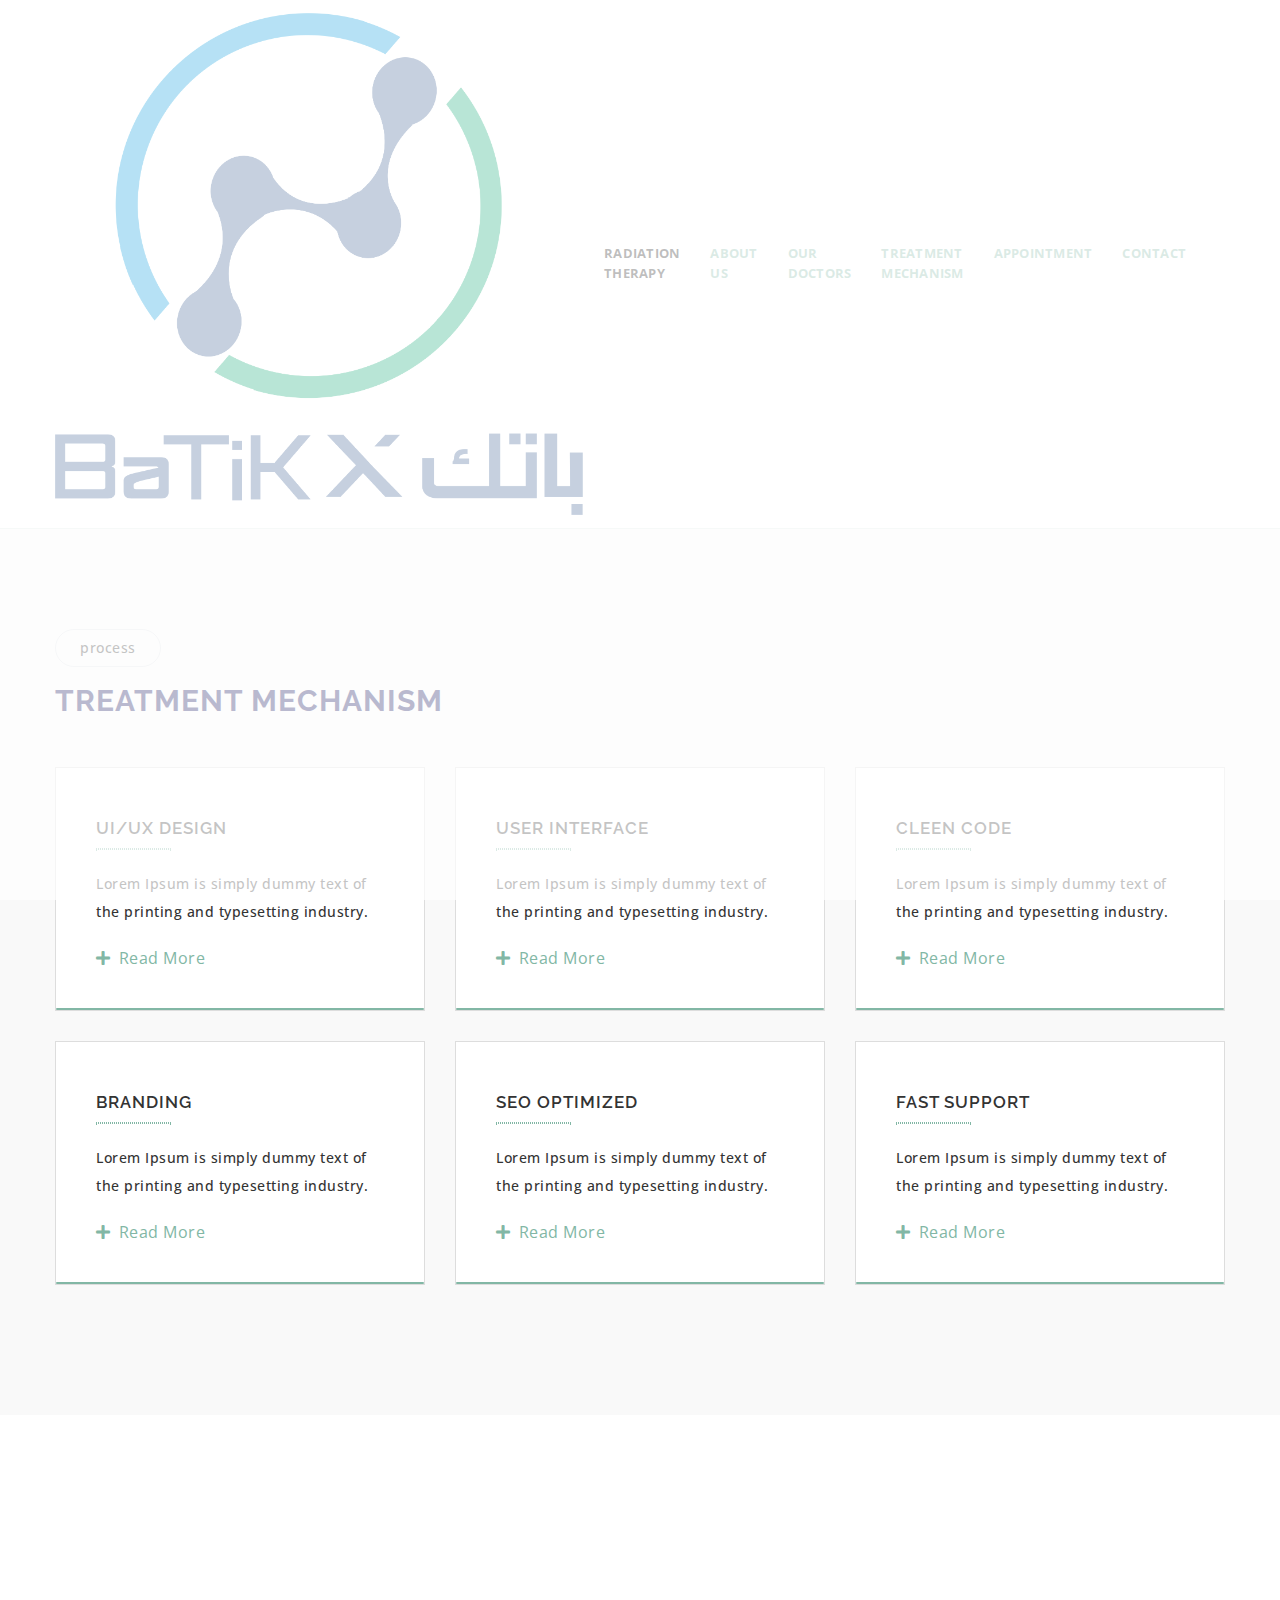
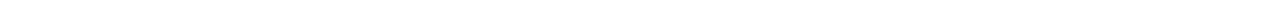
<file: treatment-mechanism.html>
<!DOCTYPE html>
<html lang="en">
  <head>
    <meta charset="UTF-8" />
    <meta http-equiv="X-UA-Compatible" content="IE=edge" />
    <meta name="viewport" content="width=device-width, initial-scale=1" />
    <meta
      name="description"
      content="mory - Personal Portfolio HTML Template"
    />
    <meta
      name="keywords"
      content="new, html, mory, design, creative, onepage, Portfolio, personal, advanced,"
    />

    <!-- Main Page Title -->
    <title>contact</title>
    <!-- Google Font -->
    <link
      rel="stylesheet"
      href="https://fonts.googleapis.com/css?family=Open+Sans:400,600,700"
    />
    <link
      rel="stylesheet"
      href="https://fonts.googleapis.com/css?family=Raleway:300,400,500,600,700,800"
    />

    <!-- animate Css -->
    <link rel="stylesheet" href="assets/css/librairies/animate.min.css" />

    <!-- Owl carousel css  -->
    <link rel="stylesheet" href="assets/css/librairies/owl.carousel.min.css" />
    <link
      rel="stylesheet"
      href="assets/css/librairies/owl.theme.default.min.css"
    />
    <!-- IconFont Font Awesome  -->
    <link rel="stylesheet" href="assets/fonts/fontawesome/css/all.min.css" />

    <!-- Bootstrap 4 css -->
    <link rel="stylesheet" href="assets/css/librairies/bootstrap.min.css" />
    <!-- Main style css -->
    <link rel="stylesheet" href="assets/css/main.css" />

    <!-- responsive css -->
    <link rel="stylesheet" href="assets/css/responsive.css" />

    <!-- HTML5 Shim and Respond.js IE8 support of HTML5 elements and media queries -->
    <!-- WARNING: Respond.js doesn't work if you view the page via file:// -->
    <!--[if lt IE 9]>
      <script src="https://oss.maxcdn.com/libs/html5shiv/3.7.0/html5shiv.js"></script>
      <script src="https://oss.maxcdn.com/libs/respond.js/1.4.2/respond.min.js"></script>
    <![endif]-->
  </head>
  <body>
    <!--===============================================================
                                                         Start Navbar
     =====================================================================-->

    <nav class="navbar navbar-expand-lg  navbar-light">
      <!-- Container -->
      <div class="container">
        <!-- Logo -->
        <a class="navbar-brand" href="index.html"><img src="assets/images/BATIK-X LOGO FINAL.png" alt="About-me" /></a>
        <!-- Button Menu -->
        <button
          class="navbar-toggler"
          type="button"
          data-toggle="collapse"
          data-target="#navtoggler"
          aria-controls="navtoggler"
          aria-expanded="false"
          aria-label="Toggle navigation"
        >
          <span class="navbar-toggler-icon"></span>
          <span class="navbar-toggler-icon"></span>
          <span class="navbar-toggler-icon"></span>
        </button>
        <!-- List links -->
        <div class="collapse navbar-collapse" id="navtoggler">
          <ul class="navbar-nav ml-auto mt-2 mt-lg-0">
            <li class="nav-item">
              <a class="nav-link active" href="#radiation-therapye"
                >Radiation therapy</a
              >
            </li>
            <li class="nav-item">
              <a class="nav-link" href="#about-us">About Us</a>
            </li>
            <li class="nav-item">
              <a class="nav-link" href="#our-doctors">Our Doctors</a>
            </li>
            <li class="nav-item">
              <a class="nav-link" href="#treatment-mechanism">Treatment mechanism</a>
            </li>
            <li class="nav-item">
              <a class="nav-link" href="appointment.html">Appointment</a>
            </li>
            <li class="nav-item">
              <a class="nav-link" href="contact.html">contact</a>
            </li>

          </ul>

          <ul class="social-media-nav">
            <li>
              <a href="#" class="facebook"><i class="fab fa-facebook-f"></i></a>
            </li>
            <li>
              <a href="#" class="twitter"><i class="fab fa-twitter"></i></a>
            </li>
            <li>
              <a href="#" class="behance"><i class="fab fa-whatsapp"></i></a>
            </li>
          </ul>
        </div>
      </div
      <!-- Container -->
    </nav>

    <!--===============================================================
                   Start  contact me
  =====================================================================-->

  <section class="treatment-mechanism padtobo-100 wow fadeIn" id="treatment-mechanism" data-wow-delay="0.1s">
    <!-- Container -->
    <div class="container">
      <div class="row">
        <div class="col-12">
          <div class="section-name ">
            <!--section-title-->
            <div class="section-box">
              <p class="d-inline-block border  py-1 px-4 radious-ciryle">process</p>
              <h1 class="mb-5 section-title">treatment mechanism</h1>
            </div>         
          </div>
        </div>

        <!-- Services Items Column -->
        <div class="col-md-6 col-lg-4">
          <div class="services-item">
            <div class="icon-services">
              <span><i class="icon icon-basic-lightbulb"></i></span>
            </div>
            <h4>UI/UX Design</h4>
            <span class="service-line"></span>
            <p>
              Lorem Ipsum is simply dummy text of the printing and typesetting
              industry.
            </p>

            <a class="hyper-link" href="treatment-mechanism.html"><i class="fa fa-plus me-3 mr-2"></i>Read More</a>
          </div>
        </div>
        <!-- Services Items Column -->
        <div class="col-md-6 col-lg-4">
          <div class="services-item">
            <div class="icon-services">
              <span><i class="icon icon-basic-laptop"></i></span>
            </div>
            <h4>User Interface</h4>
            <span class="service-line"></span>
            <p>
              Lorem Ipsum is simply dummy text of the printing and typesetting
              industry.
            </p>

            <a class="hyper-link" href="treatment-mechanism.html"><i class="fa fa-plus me-3 mr-2"></i>Read More</a>
          </div>
        </div>

        <!-- Services Items Column -->
        <div class="col-md-6 col-lg-4">
          <div class="services-item">
            <div class="icon-services">
              <span><i class="icon icon-basic-postcard"></i></span>
            </div>
            <h4>Cleen Code</h4>
            <span class="service-line"></span>
            <p>
              Lorem Ipsum is simply dummy text of the printing and typesetting
              industry.
            </p>

            <a class="hyper-link" href="treatment-mechanism.html"><i class="fa fa-plus me-3 mr-2"></i>Read More</a>
          </div>
        </div>
        <!-- Services Items Column -->
        <div class="col-md-6 col-lg-4">
          <div class="services-item">
            <div class="icon-services">
              <span><i class="icon icon-basic-flag1"></i></span>
            </div>
            <h4>Branding</h4>
            <span class="service-line"></span>
            <p>
              Lorem Ipsum is simply dummy text of the printing and typesetting
              industry.
            </p>

            <a class="hyper-link" href="treatment-mechanism.html"><i class="fa fa-plus me-3 mr-2"></i>Read More</a>
          </div>
        </div>
        <!-- Services Items Column -->
        <div class="col-md-6 col-lg-4">
          <div class="services-item">
            <div class="icon-services">
              <span><i class="icon icon-basic-globe"></i></span>
            </div>
            <h4>SEO Optimized</h4>
            <span class="service-line"></span>
            <p>
              Lorem Ipsum is simply dummy text of the printing and typesetting
              industry.
            </p>

            <a class="hyper-link" href="treatment-mechanism.html"><i class="fa fa-plus me-3 mr-2"></i>Read More</a>
          </div>
        </div>
        <!-- Services Items Column -->
        <div class="col-md-6 col-lg-4">
          <div class="services-item">
            <div class="icon-services">
              <span><i class="icon icon-basic-headset"></i></span>
            </div>
            <h4>Fast Support</h4>
            <span class="service-line"></span>
            <p>
              Lorem Ipsum is simply dummy text of the printing and typesetting
              industry.
            </p>

            <a class="hyper-link" href="treatment-mechanism.html"><i class="fa fa-plus me-3 mr-2"></i>Read More</a>
          </div>
        </div>
      </div>
    </div>
    <!-- Container -->
  </section>
    <!--===============================================================
                  End  contact me
 =====================================================================-->

    <!--====================================================================
                                                               Start Footer
               =====================================================================-->
<!-- Footer Start -->
<!-- Footer Start -->
<section class="footer-main wow fadeIn" data-wow-delay="0.1s">
  <div class="container-fluid text-light footer pt-2">
    <div class="container">
        <div class="row g-5">
          <div class="col-md-6 ">
            <div class="footer-logo-box text-right">
              <img class="footer-logo mb-2" src="assets/images/BATIK-X LOGO FINAL-footer.png" alt="About-me">
            </div>
            
           </div>
  
            <div class="col-md-6">
              <div class="footer-contact-box">
                <p class="mb-1 contact-footer"><i class="fa fa-map-marker-alt me-3 pr-2"></i>123 Street, New York, USA</p>
                <p class="mb-1 contact-footer"><i class="fa fa-phone-alt me-3 pr-2"></i>+012 345 67890</p>
                <p class="mb-1 contact-footer"><i class="fa fa-envelope me-3 pr-2"></i>info@example.com</p>
              </div>

            </div>
            <div class="col-12">
              <div class="pt-3 social-footer">
                <a class="btn btn-outline-light btn-social rounded-circle" href="#"><i class="fab fa-twitter"></i></a>
                <a class="btn btn-outline-light btn-social rounded-circle" href="#"><i class="fab fa-facebook-f"></i></a>
                <a class="btn btn-outline-light btn-social rounded-circle" href="#"><i class="fab fa-whatsapp"></i></a>
                <a class="btn btn-outline-light btn-social rounded-circle" href="#"><i class="fab fa-linkedin-in"></i></a>
                <p class="text-light mb-1 mt-1">All rights reserved © 2023</p>
            </div>         
             </div>
        </div>
    </div>
  </div>
</section>

<!-- Footer End -->
    <!--====================================================================
                                End Footer
        =====================================================================--

    <!--====================================================================
                                                               Start Pre-loader
           =====================================================================-->

    <div class="Pre-loader">
      <!-- Container -->
      <div class="container">
        <div class="row">
          <div class="col">
            <div class="overlay-loading">
              <div class="lds-facebook">
                <div></div>
                <div></div>
                <div></div>
              </div>
            </div>
          </div>
        </div>
      </div>
      <!-- Container -->
    </div>
    <!--===============================================================
                            End  Pre-loader
 =====================================================================-->
    <div class="button-effect scroll-top">
      <i class="fas fa-chevron-up fa-2x"></i>
    </div>

    <!--====================================================================
                                   Include All Js File
            ====================================================================-->
    <!-- All Plugins -->
    <!--  jQuery js  -->
    <script src="assets/js/librairies/jquery-3.6.0.min.js"></script>
    <!-- bootstrap Js  -->
    <script src="assets/js/librairies/bootstrap.min.js"></script>

    <script src="assets/js/librairies/owl.carousel.min.js"></script>

    <script src="assets/js/librairies/wow.min.js"></script>
    <!-- My Custom Js  -->
    <script src="assets/js/custom.js"></script>
  </body>
</html>
</file>
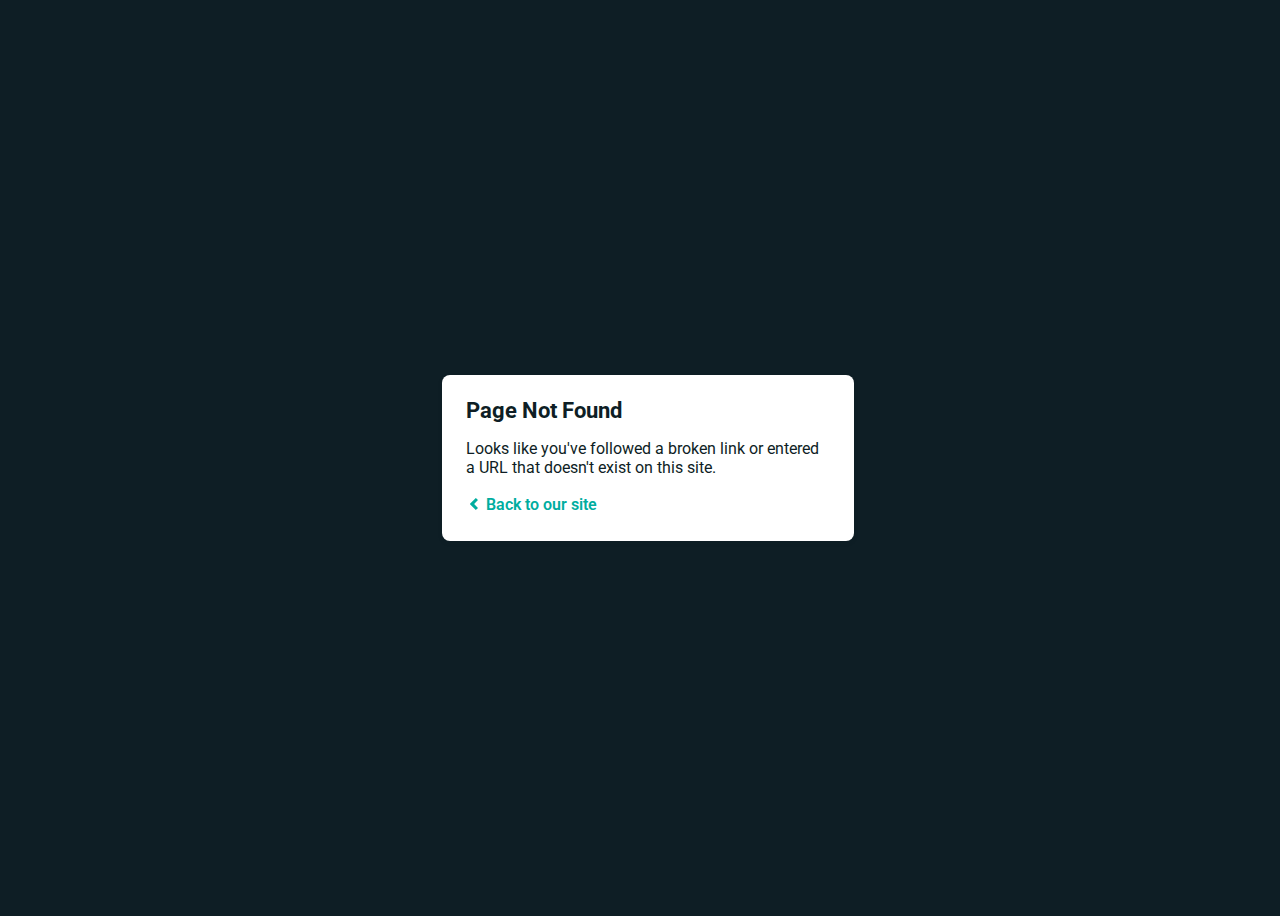
<file: assets/css/librairies/owl.video.play.html>
<!DOCTYPE html>
<html>
  <head>
    <meta charset="utf-8">

    <title>Page Not Found</title>
    <link href='https://fonts.googleapis.com/css?family=Roboto:400,700&subset=latin,latin-ext' rel='stylesheet' type='text/css'>
    <style>
    body {
      font-family: -apple-system, BlinkMacSystemFont, "Segoe UI", Roboto, Helvetica, Arial, sans-serif, "Apple Color Emoji", "Segoe UI Emoji", "Segoe UI Symbol";
      background: rgb(14, 30, 37);
      color: white;
      overflow: hidden;
    }

    h1 {
      margin: 0;
      font-size: 22px;
      line-height: 24px;
    }

    .main {
      position: relative;
      display: flex;
      flex-direction: column;
      align-items: center;
      justify-content: center;
      height: 100vh;
      width: 100vw;
    }

    .card {
      position: relative;
      display: flex;
      flex-direction: column;
      width: 75%;
      max-width: 364px;
      padding: 24px;
      background: white;
      color: rgb(14, 30, 37);
      border-radius: 8px;
      box-shadow: 0 2px 4px 0 rgba(14, 30, 37, .16);
    }

    a {
      margin: 0;
      text-decoration: none;
      font-weight: 600;
      line-height: 24px;
      color: #00ad9f;
    }

    a svg {
      position: relative;
      top: 2px;
    }

    a:hover,
    a:focus {
      text-decoration: underline;
      color: #007A70;
    }

    a:hover svg path{
      fill: #007A70;
    }

    p:last-of-type {
      margin: 0;
    }

    </style>
  </head>
  <body>
    <div class="main">
      <div class="card">
        <div class="header">
          <h1>Page Not Found</h1>
        </div>
        <div class="body">
          <p>Looks like you've followed a broken link or entered a URL that doesn't exist on this site.</p>
          <p>
            <a id="back-link" href="/">
              <svg xmlns="http://www.w3.org/2000/svg" width="16" height="16" viewBox="0 0 16 16">
                <path fill="#00ad9f" d="M11.9998836,4.09370803 L8.55809517,7.43294953 C8.23531459,7.74611298 8.23531459,8.25388736 8.55809517,8.56693769 L12,11.9062921 L9.84187871,14 L4.24208544,8.56693751 C3.91930485,8.25388719 3.91930485,7.74611281 4.24208544,7.43294936 L9.84199531,2 L11.9998836,4.09370803 Z"/>
              </svg>
              Back to our site
             </a>
          </p>
        </div>
      </div>
    </div>
    <script>
      (function() {
        if (document.referrer && document.location.host && document.referrer.match(new RegExp("^https?://" + document.location.host))) {
          document.getElementById("back-link").setAttribute("href", document.referrer);
        }
      })();
    </script>
  </body>
</html>
</file>
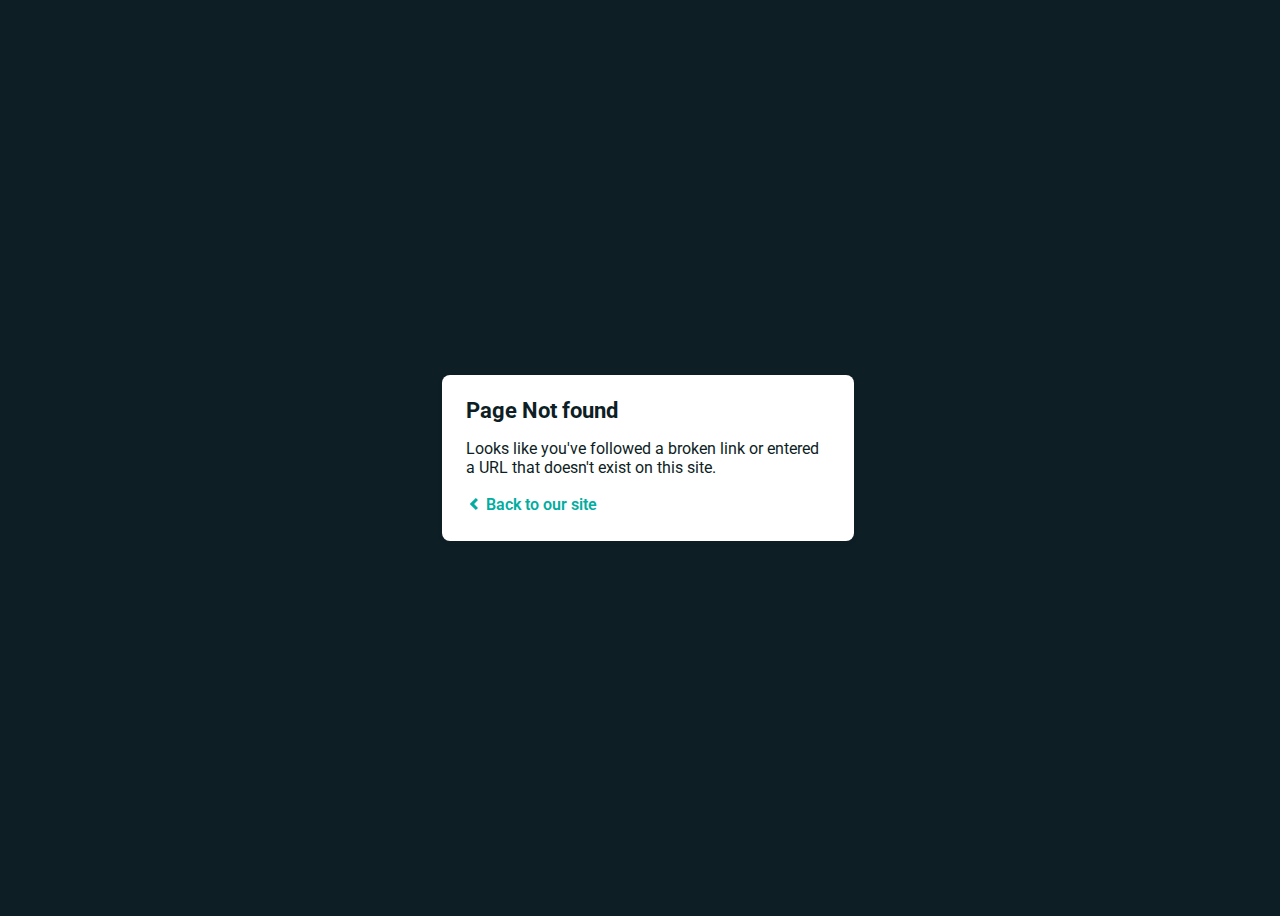
<file: assets/css/librairies/fonts/linea-basic-10.html>
<!DOCTYPE html>
<html>
  <head>
    <meta charset="utf-8">

    <title>Page Not found</title>
    <link href='https://fonts.googleapis.com/css?family=Roboto:400,700&subset=latin,latin-ext' rel='stylesheet' type='text/css'>
    <style>
    body {
      font-family: -apple-system, BlinkMacSystemFont, "Segoe UI", Roboto, Helvetica, Arial, sans-serif, "Apple Color Emoji", "Segoe UI Emoji", "Segoe UI Symbol";
      background: rgb(14, 30, 37);
      color: white;
      overflow: hidden;
    }

    h1 {
      margin: 0;
      font-size: 22px;
      line-height: 24px;
    }

    .main {
      position: relative;
      display: flex;
      flex-direction: column;
      align-items: center;
      justify-content: center;
      height: 100vh;
      width: 100vw;
    }

    .card {
      position: relative;
      display: flex;
      flex-direction: column;
      width: 75%;
      max-width: 364px;
      padding: 24px;
      background: white;
      color: rgb(14, 30, 37);
      border-radius: 8px;
      box-shadow: 0 2px 4px 0 rgba(14, 30, 37, .16);
    }

    a {
      margin: 0;
      text-decoration: none;
      font-weight: 600;
      line-height: 24px;
      color: #00ad9f;
    }

    a svg {
      position: relative;
      top: 2px;
    }

    a:hover,
    a:focus {
      text-decoration: underline;
      color: #007A70;
    }

    a:hover svg path{
      fill: #007A70;
    }

    p:last-of-type {
      margin: 0;
    }

    </style>
  </head>
  <body>
    <div class="main">
      <div class="card">
        <div class="header">
          <h1>Page Not found</h1>
        </div>
        <div class="body">
          <p>Looks like you've followed a broken link or entered a URL that doesn't exist on this site.</p>
          <p>
            <a id="back-link" href="/">
              <svg xmlns="http://www.w3.org/2000/svg" width="16" height="16" viewBox="0 0 16 16">
                <path fill="#00ad9f" d="M11.9998836,4.09370803 L8.55809517,7.43294953 C8.23531459,7.74611298 8.23531459,8.25388736 8.55809517,8.56693769 L12,11.9062921 L9.84187871,14 L4.24208544,8.56693751 C3.91930485,8.25388719 3.91930485,7.74611281 4.24208544,7.43294936 L9.84199531,2 L11.9998836,4.09370803 Z"/>
              </svg>
              Back to our site
             </a>
          </p>
        </div>
      </div>
    </div>
    <script>
      (function() {
        if (document.referrer && document.location.host && document.referrer.match(new RegExp("^https?://" + document.location.host))) {
          document.getElementById("back-link").setAttribute("href", document.referrer);
        }
      })();
    </script>
  </body>
</html>
</file>
<file: assets/css/main.css>
/*-----------------------------------------------------------------
Main Style Stylesheet
Template Name  : mory - Personal Portfolio HTML Template
Author         : M.abozeid
Version        : 1.0
Primary Use    : Personal, Porfolio
-----------------------------------------------------------------*/
/*-----------------------------------------------------------------
Table Of Index
--------------------------------
1. Reset css
2. Style Css
    1- Navigation
    2- Home  
    3- About
    4-  Portfolio
    5- skills
    6- Resume
    7- Statictics
    8- Services
    9- Clients
    10- Blog
    11- Partners
    12- Contact
    13- Footer
-----------------------------------------------------------------*/
/*----------------------------------------------------------------
					Start Default Settings
----------------------------------------------------------------*/

/*========== All Transition Settings ==========*/
* {
  -webkit-transition: 0.4s ease-in-out;
  -o-transition: 0.4s ease-in-out;
  transition: 0.4s ease-in-out;
}

/*========== Block Settings ==========*/
img {
  max-width: 100%;
  height: auto;
}
iframe {
  width: 100%;
  border: none;
}
a,
a:hover,
a:focus,
a:active,
button:focus {
  text-decoration: none;
  border: none;
  outline: 0;
  color: #fff;
}
ul,
ol,
li {
  list-style: none;
  margin: 0;
  padding: 0;
}
select:focus,
select:active {
  -webkit-box-shadow: none;
  box-shadow: none;
  border: 0;
  outline: 0;
}
input[type="text"]:focus,
input[type="email"]:focus,
input[type="url"]:focus,
input[type="tel"]:focus,
input[type="search"]:focus,
input[type="password"]:focus,
input[type="subject"]:focus,
textarea:focus,
select:focus,
button:focus {
  outline: none;
  border: 1px solid #ddd;
}
input[type="text"],
input[type="email"],
input[type="url"],
input[type="tel"],
input[type="search"],
input[type="password"],
input[type="subject"],
textarea {
  background: #fff;
  width: 100%;
  border: 1px solid #f5f5f5;
  outline: 0;
  padding: 13px 20px;
  resize: none;
  color: #666;
  font-size: 14px;
  font-weight: 400;
}
textarea {
  height: 150px;
  padding-top: 20px;
}
textarea:focus {
  outline: none !important;
  -webkit-box-shadow: none !important;
  box-shadow: none !important;
}
/*========== Typography Settings ==========*/
h1,
h2,
h3,
h4,
h5,
h6 {
  margin: 0;
  padding: 0;
  line-height: 1.2;
  font-family: "Raleway", sans-serif;
}
h1 {
  font-size: 30px;
  font-weight: 700;
  color: #0B0B57;
  letter-spacing: 1px;
  text-transform: uppercase;
}
h2 {
  font-size: 40px;
  font-weight: 500;
  color: #82B7A5;
}
h3 {
  font-weight: 500;
  font-size: 23px;
}

h4 {
  font-size: 23px;
  font-weight: 500;
}

h5 {
  font-size: 20px;
  font-weight: 500;
}
p {
  line-height: 2;
  font-weight: 500;
  font-family: "Open Sans", sans-serif;
  color: #333;
  letter-spacing: 0.5px;
}
/*========== Spacing CSS ==========*/
.padtobo-100 {
  padding-top: 100px;
  padding-bottom: 100px;
}
.padtop-100 {
  padding-top: 100px;
}
.padbo-100 {
  padding-bottom: 100px;
}
.padtobo-70 {
  padding-top: 70px;
  padding-bottom: 70px;
}
.padtop-70 {
  padding-top: 70px;
}
.padbo-70 {
  padding-bottom: 70px;
}
.padtobo-50 {
  padding-top: 50px;
  padding-bottom: 50px;
}
.padtop-50 {
  padding-top: 50px;
}
.padbo-50 {
  padding-bottom: 50px;
}
.padtobo-40 {
  padding-top: 40px;
  padding-bottom: 40px;
}
.padtop-40 {
  padding-top: 40px;
}
.padbo-40 {
  padding-bottom: 40px;
}
.no-padding {
  padding: 0;
}
.mt-100 {
  margin-top: 100px;
}
.mb-100 {
  margin-bottom: 100px;
}
.mt-50 {
  margin-top: 50px;
}
.mb-50 {
  margin-bottom: 50px;
}
.mb-40 {
  margin-bottom: 40px;
}
.mt-40 {
  margin-top: 40px;
}
.mt-30 {
  margin-top: 30px;
}
.mr-30 {
  margin-right: 30px;
}
.mb-30 {
  margin-bottom: 30px;
}
.ml-30 {
  margin-left: 30px;
}
.mt-25 {
  margin-top: 25px;
}
.mr-25 {
  margin-right: 25px;
}
.mb-25 {
  margin-bottom: 25px;
}
.ml-25 {
  margin-left: 25px;
}
.mt-20 {
  margin-top: 20px;
}
.mr-20 {
  margin-right: 20px;
}
.mb-20 {
  margin-bottom: 20px;
}
.ml-20 {
  margin-left: 20px;
}

.mt-15 {
  margin-top: 15px;
}
.mr-15 {
  margin-right: 15px;
}
.mb-15 {
  margin-bottom: 15px;
}
.ml-15 {
  margin-left: 15px;
}
.mb-10 {
  margin-bottom: 10px;
}
/*========= Alignment CSS ==========*/
.text-center {
  text-align: center;
}
.text-right {
  text-align: right;
}
body {
  position: relative;
  overflow-x: hidden !important;
  margin: 0;
  padding: 0;
  font-family: "Open Sans", sans-serif;
  font-weight: 400;
  font-size: 14px;
  color: #333;
}

/* ============= Reset CSS =========== */
input[type="text"]:focus,
input[type="email"]:focus,
input[type="url"]:focus,
input[type="tel"]:focus,
input[type="search"]:focus,
input[type="password"]:focus,
input[type="subject"]:focus,
textarea:focus,
select:focus {
  outline: none;
  border: 1px solid #ddd;
  -webkit-transform: translate3d(0px, 0px, 5px);
  transform: translate3d(0px, 0px, 5px);
  font-size: 11px;
}
input[type="text"],
input[type="email"],
input[type="url"],
input[type="tel"],
input[type="search"],
input[type="password"],
input[type="subject"],
textarea {
  background: #f9f9f9;
  border: 1px solid #ddd;
  outline: 0;
  width: 100%;
  padding: 13px 20px;
  resize: none;
  color: #666;
  font-size: 14px;
  font-weight: 400;
  position: relative;
  border-radius: 15px;
}
input[type="text"],
input[type="email"],
input[type="url"],
input[type="tel"],
input[type="search"],
input[type="password"],
input[type="subject"] {
  height: 60px;
}

textarea {
  height: 220px;
  padding-top: 20px;
}
.text-msg {
  margin-bottom: 15px !important;
}
textarea:focus {
  outline: none !important;
  -webkit-box-shadow: none !important;
  box-shadow: none !important;
}
/*========== Block Settings ==========*/
a,
a:hover,
a:focus,
a:active,
button:focus {
  text-decoration: none;
  border: none;
  outline: 0;
}
ul ol,
li {
  list-style: none;
  margin: 0;
  padding: 0;
  display: inline-block;
}
.radious-ciryle {
border-radius: 20px;
}
/*============== Start My classess===============*/

.paddtb-100 {
  padding: 100px 0;
}
.paddtb-70 {
  padding-top: 70px;
  padding-bottom: 70px;
}

/*===================================================
                btn classess
===================================================*/
.radiation-therapy, .our-doctors, .treatment-mechanism, .appiontment, .contact-me  
{
  border-top: 1px solid #82b7a538;
}
.radiation-mobile{
  display: none;
  padding-bottom: 30px;
}

.button-effect {
  overflow: hidden;
  -webkit-transition: color 0.3s;
  -o-transition: color 0.3s;
  transition: color 0.3s;
  min-width: 150px;
  height: 50px;
  display: inline-block;
  border: none;
  background: #82B7A5;
  color: #fff;
  position: relative;
  z-index: 1;
  text-align: center;
  padding: 15px;
  text-transform: uppercase;
  font-weight: 600;
  font-family: "Raleway", sans-serif;
  letter-spacing: 1.5px;
  font-size: 13px;
  cursor: pointer;
  border-radius: 15px;
}

.button-effect::before,
.button-effect::after {
  content: "";
  position: absolute;
  height: 100%;
  width: 100%;
  bottom: 100%;
  left: 0;
  z-index: -1;
  -webkit-transition: -webkit-transform 0.3s;
  transition: -webkit-transform 0.3s;
  -o-transition: transform 0.3s;
  transition: transform 0.3s;
  transition: transform 0.3s, -webkit-transform 0.3s;
  -webkit-transition-timing-function: cubic-bezier(0.75, 0, 0.125, 1);
  -o-transition-timing-function: cubic-bezier(0.75, 0, 0.125, 1);
  transition-timing-function: cubic-bezier(0.75, 0, 0.125, 1);
}
.button-effect::before {
  background: #93b5ea;
}
.button-effect::after {
  background: #0B0B57;
}

.button-effect:hover::before,
.button-effect:hover::after {
  -webkit-transform: translate3d(0, 100%, 0);
  transform: translate3d(0, 100%, 0);
}
.button-effect:hover::after {
  -webkit-transition-delay: 0.175s;
  -o-transition-delay: 0.175s;
  transition-delay: 0.175s;
}

/*============== end My classess===============*/

/*===================================================
                Start Navbar
 ==================================================*/

.fixed-top {
  border-bottom: 1px solid rgba(224, 224, 224, 0.1);
      margin-top: 25px;
    border-radius: 50px;
}
.scroll {
  background: #fff;
  position: fixed;
  top: 0;
  right: 0;
  left: 0;
  z-index: 999;
  border-bottom: 1px solid #eee;
  width: 100%;
  margin-top: 25px;
  border-radius: 50px;
  border: 1px solid #ddd;
  height: 60px;
}

.fixed-top .navbar-brand {
  z-index: 9999;
  font-size: 28px;
  color: #82B7A5 !important;
  text-transform: uppercase;
  font-weight: 700;
  position: relative;
  width:50px;

}
.scroll .navbar-brand {
  z-index: 9999;
  font-size: 28px;
  color: #82B7A5 !important;
  text-transform: uppercase;
  font-weight: 700;
  position: relative;
  width:40px;
}

.navbar-nav {
  margin-right: auto !important;
  margin-left: auto !important;
}
.navbar-nav .nav-item .nav-link {
  color: #82B7A5;
  font-size: 13px;
  font-weight: 700;
  padding: 20px 0;
  font-family: "Open Sans", sans-serif;
  margin: 0 25px 0 5px;
  position: relative;
  text-transform: uppercase;
  letter-spacing: 0.25px;
}
.scroll .navbar-nav .nav-item .nav-link:before {
  position: absolute;
  content: "";
  width: 100%;
  display: table;
  height: 2px;
  border-radius: 3px;
  bottom: 14px;
  -webkit-transition: all 300ms linear;
  -o-transition: all 300ms linear;
  transition: all 300ms linear;
  -webkit-transform: scaleX(0);
  -ms-transform: scaleX(0);
  transform: scaleX(0);
  background: #82B7A5 !important;
  opacity: 0;
}
.navbar-nav .nav-item .nav-link:after {
  position: absolute;
  content: "";
  width: 100%;
  display: table;
  height: 30px;
  border-radius: 3px;
  top: 15px;
  -webkit-transition: all 300ms linear;
  -o-transition: all 300ms linear;
  transition: all 300ms linear;
  -webkit-transform: scaleX(0);
  -ms-transform: scaleX(0);
  transform: scaleX(0);
  background: #deebff !important;
  opacity: 0;
  z-index: -1;
}
.fixed-top .navbar-nav .active > .nav-link:before,
.fixed-top .navbar-nav .active > .nav-link::after,
.fixed-top .navbar-nav .nav-link.active:before,
.fixed-top .navbar-nav .active > .nav-link::after,
.fixed-top .navbar-nav .nav-link.show:before,
.fixed-top .navbar-nav .nav-link.show:after,
.fixed-top .navbar-nav .show > .nav-link:before,
.fixed-top .navbar-nav .show > .nav-link:after {
  -webkit-transform: scaleX(1);
  -ms-transform: scaleX(1);
  transform: scaleX(1);
  opacity: 1;
  color: #82B7A5 !important;
}
.navbar-light .navbar-nav .nav-link:focus,
.navbar-light .navbar-nav .nav-link:hover {
  color: #333;
}
.scroll.navbar-nav .active > .nav-link,
.scroll .navbar-nav .nav-link.active,
.scroll .navbar-nav .nav-link.show,
.scroll .navbar-nav .show > .nav-link {
  color: #82B7A5 !important;
}
.scroll .navbar-nav .active > .nav-link:before,
.scroll .navbar-nav .active > .nav-link:after,
.scroll .navbar-nav .nav-link.active:before,
.scroll .navbar-nav .nav-link.active::after,
.scroll .navbar-nav .nav-link.show:after,
.scroll .navbar-nav .show > .nav-link:before,
.scroll .navbar-nav .show > .nav-link:after {
  -webkit-transform: scaleX(1.1);
  -ms-transform: scaleX(1.1);
  transform: scaleX(1.1);
  opacity: 1;
  color: #82B7A5 !important;
}

.fixed-top .navbar-nav .active > .nav-link {
  color: #fff !important;
}
.fixed-top {
  background: #fff;
  opacity: 0.7;
  position: fixed;
  top: 0;
  right: 0;
  left: 0;
  z-index: 999;
  border-bottom: 1px solid #eee;
  width: 100%;
}
.fixed-top .navbar-nav .active > .nav-link,
.fixed-top .navbar-nav .nav-link.active,
.fixed-top .navbar-nav .nav-link.show,
.fixed-top .navbar-nav .show > .nav-link {
  color: #82B7A5 !important;
}

.scroll .navbar-nav .nav-item .nav-link {
  color: #82B7A5;
}
.navbar-toggler-icon {
  width: 1em;
  height: 1em;
}
.navbar-light .navbar-toggler {
  border: none;
  padding-top: 20px;
  padding-bottom: 20px;
}
.navbar-toggler-icon {
  background-image: none !important;
  height: 3px;
  margin-bottom: 3px;
  display: block;
  background: #82B7A5;
}
.scroll .navbar-toggler-icon {
  background: #82B7A5 !important;
}

.social-media-nav {
  padding-left: 0;
}
.fixed-top .social-media-nav li {
  display: inline-block;
  padding-left: 15px;
  font-size: 17px;
  color: #fff;
  position: relative;
}
.fixed-top .social-media-nav li .fab {
  color: #82B7A5;
}
.fixed-top .social-media-nav li .fab:hover {
  color: #82B7A5;
  transform: scale(1.2);
}
.scroll .social-media-nav li {
  display: inline-block;
  padding-left: 15px;
  font-size: 17px;
  color: #fff;
  position: relative;
}
.scroll .social-media-nav li .fab {
  color: #333;
}
.scroll .social-media-nav li .fab:hover {
  color: #82B7A5;
  transform: scale(1.2);
}

/*===================================================
                End Navbar
 ==================================================*/

/*==================================================
                start Header
  ==================================================*/

.header {
  background: url("../images/header/Untitled-12.jpg") no-repeat fixed;
  background-attachment: fixed;
  background-size: cover;
  height: 100vh;
  min-height: 100%;
  width: 100%;
  position: relative;
  overflow: hidden;
  z-index: 222;
  -webkit-transition: none !important;
  -o-transition: none !important;
  transition: none !important;
  background-position: 50% 50%;
}



/* .full-screen {
  background-color: rgb(195 195 195 / 70%);
} */

.full-screen video {
  position: absolute;
  left: 0;
  top: 0;
  width: 100%;
  height: 100%;
  -o-object-fit: cover;
  object-fit: cover;
  z-index: -1;
}

.header .overlay {
  position: absolute;
  top: 0;
  left: 0;
  width: 100%;
  min-height: 100%;
  height: 100vh;
  z-index: 20;
}

.banner-header {
  display: -webkit-box !important;
  display: -ms-flexbox !important;
  display: flex !important;
  -webkit-box-align: center;
  -ms-flex-align: center;
  align-items: center;
  width: 100%;
  height: 100vh;
}

.header .svg-lines {
  position: absolute;
  top: 0;
  left: 0;
  width: 100%;
  min-height: 100%;
  height: 100vh;
  -webkit-transition: none !important;
  -o-transition: none !important;
  transition: none !important;
  background-color: aliceblue;
}

.info-banner {
  z-index: 20;
  max-width: 550px;
}

.defin {
  margin-bottom: 20px;
  font-size: 20px;
  margin-bottom: 20px;
  color: #333;
  font-weight: 600;
}
.myname {
  font-size: 60px;
  margin: 30px 0 15px;
  line-height: 65px;
  font-weight: bold;
  color: #fff;
  position: relative;
  text-transform: uppercase;
}
.header-sketch .myname {
  color: #fff;
}
.header h2,
.header-sketch h2 {
  font-size: 25px;
  font-weight: 700;
  letter-spacing: 1px;
  color: #82B7A5;
  text-transform: capitalize;
}
.header .myname::before,
.header-sketch .myname::before {
  width: 100%;
  height: 4px;
  content: "";
  background-color: #328576;
  position: absolute;
  bottom: -14px;
  left: 0;
}

.header-sketch .myname::before {
  border: 6px double #82B7A5;
  background-color: #82B7A5;
}

.header p,
.header-sketch p {
  font-size: 16px;
  color: #fff;
  line-height: 2;
  margin-bottom: 30px;
  font-weight: 600;
  max-width: 500px;
  margin-top: 25px;
}

.header-sketch p {
  color: #fff;
}

.banner-skills {
  margin-bottom: 50px;
  background: #deebff;
  display: inline-block;
  padding-top: 10px;
  padding-bottom: 10px;
  padding-right: 10px;
  border-radius: 3px;
}
.banner-skills li {
  letter-spacing: 2px;
  display: inline;
  position: relative;
  text-transform: capitalize;
  font-size: 15px;
  color: #000;
  font-weight: 600;
  line-height: 27px;
}
.banner-skills li:first-of-type::before {
  top: -1px;
  content: " ";
  font-size: 11px;
  position: relative;
  color: currentcolor;
  padding: 0 15px 0 0;
}
.banner-skills li::before {
  top: -1px;
  content: "-";
  font-size: 11px;
  position: relative;
  color: #82B7A5;
  padding: 0 15px 0 17px;
}

/*==================================================
                end Header
  ==================================================*/

/*======================================================
                Start about me
========================================================*/
.about-img {
  display: inline-block;
  position: relative;
  margin-right: 40px;
  margin-bottom: 30px;
}


.about-img img {
  border-radius: 30px;
  max-height: 650px;

}
.about-info {
  display: flex;
  flex-direction: column;
  justify-content: center;
  height: 650px;
}

.about-info .about-title h2 {
  margin-bottom: 0;
  font-family: "Raleway", sans-serif;
  color: #82B7A5;
  font-weight: 600;
  position: relative;
  font-size: 17px;
  z-index: 1;
  margin-left: 35px;
}
.about-info .about-title h2::before {
  content: "";
  border: 1px double #82B7A5;
  width: 30px;
  height: 3px;
  position: absolute;
  left: -35px;
  bottom: 8px;
}
.about-info .about-title h3 {
  font-size: 30px;
  font-weight: 600;
  letter-spacing: 0.5px;
  text-transform: none;
  padding: 7px 0 20px;
  line-height: 1.3;
}
.about-info .personal-item {
  display: -webkit-box;
  display: -ms-flexbox;
  display: flex;
  -webkit-box-align: center;
  -ms-flex-align: center;
  align-items: center;
  margin-bottom: 20px;
}
.about-info hr {
  margin-top: 25px;
  margin-bottom: 15px;
}
.about-info .personal-item .about-icons {
  background-color: #deebff;
  color: #82B7A5;
  height: 50px;
  width: 50px;
  line-height: 50px;
  text-align: center;
  font-size: 25px;
}
.about-info .personal-item .personal-info {
  margin-left: 15px;
}
.about-paragragh {
  margin-top: 15px;
  line-height: 2;
  letter-spacing: 0.5px;
}
.personal-details {
  padding: 10px;
  margin-left: 5px;
}
.personal-data li {
  margin-bottom: 0.5rem;
  color: #9e9e9e;
  display: block;
}
.personal-spec {
  font-weight: 600;
  font-size: 16px;
  margin-right: 10px;
  color: #333;
  display: block;
}
.hyper-link {
  height: 100%;
  width: 100%;
}

.btn-square, .hyper-link h5{
color: #82B7A5;
}
.about-us {
  background-color: #f9f9f9;
}
/*======================================================
                end about me
========================================================*/


/*==============================================================
Start Services 
===============================================================*/
.treatment-mechanism {
  background-color: #f9f9f9;
}
.icon-services {
  font-size: 40px;
  color: #82B7A5;
}

.services-item {
  margin-bottom: 30px;
  padding: 40px;
  background: #fff;
  border: 1px solid #f3f2f2;
  text-align: left;
  position: relative;
  z-index: 1;
  overflow: hidden;
}

.services-item:hover hr {
  width: 100px;
  color: #fff;
}
.services-item hr {
  width: 60px;
  margin-left: 0;
  background: #82B7A5;
}

.services {
  background: #f9f9f9;
}
.services-item {
  margin-bottom: 30px;
  padding: 40px;
  background: #fff;
  border: 1px solid #ddd;
  text-align: left;
  position: relative;
  z-index: 1;
}
.services-item .hyper-link {
  color: #82B7A5;
  font-size: 16px;
  text-transform: capitalize;
  letter-spacing: 0.5px;

}
.services-item:hover .hyper-link {
  color: #fff;
}
.service-line {
  border: 1px dotted #82B7A5;
  display: block;
  width: 75px;
  margin-bottom: 20px;
}
.services-item:hover {
  -webkit-box-shadow: 0px 0px 25px rgba(0, 0, 0, 0.1);
  -o-box-shadow: 0px 10px 25px rgba(0, 0, 0, 0.1);
  box-shadow: 0px 10px 25px rgb(68 68 68 / 0.2);
  position: relative;
  z-index: 9;
  -webkit-transform: translate(0, -5px);
  -ms-transform: translate(0, -5px);
  transform: translate(0, -5px);
  border: 1px solid #e4efff;
  border-top-right-radius: 70px;
}
.services-item:hover .service-line {
  width: 100px;
  border: 1px dotted #fff;
  -webkit-transition: 0.9s ease-in-out;
  -o-transition: 0.9s ease-in-out;
  transition: 0.9s ease-in-out;
}
.services-item:hover h4 {
  -webkit-text-fill-color: transparent;
  -moz-text-fill-color: transparent;
  -o-text-fill-color: transparent;
  -webkit-text-stroke-color: #deebff;
  -webkit-text-stroke-width: 1px;
}


.services-item::after {
  content: "";
  position: absolute;
  right: 0;
  top: 0;
  width: 10%;
  height: 10%;
  z-index: 3;
  border-radius: 5px;
  -webkit-clip-path: polygon(0 0, 100% 0, 100% 100%);
  clip-path: polygon(0 0, 100% 0, 100% 100%);
  opacity: 0;
}

.services-item::before {
  content: "";
  position: absolute;
  left: 0;
  bottom: 0;
  width: 100%;
  height: 2px;
  background: #82B7A5;
  border-radius: 5px;
  -webkit-transition: 0.7s easeinout;
  -o-transition: 0.7s easeinout;
  transition: 0.7s easeinout;
  z-index: -1;
}

.services-item:hover::after,
.services-item:hover::before {
  height: 100%;
  opacity: 1;
  -webkit-transition: 0.6s ease-in-out;
  -o-transition: 0.6s ease-in-out;
  transition: 0.6s ease-in-out;
  -webkit-transform: translate(0);
  -ms-transform: translate(0);
  transform: translate(0);
  -webkit-transition-delay: 0.4s;
  -o-transition-delay: 0.4s;
  transition-delay: 0.4s;
  border-top-right-radius: 70px;
}
.icon-services span {
  font-size: 40px;
  color: #82B7A5;
}
.services-item:hover .icon-services span {
  color: #fff;
  -webkit-transition: 0.9s ease-in-out;
  -o-transition: 0.9s ease-in-out;
  transition: 0.9s ease-in-out;
}
.services-item h4 {
  margin-bottom: 10px;
  margin-top: 10px;
  color: #333;
  text-transform: uppercase;
  font-size: 17px;
  font-weight: 600;
  letter-spacing: 1px;
}

.services-item hr {
  width: 60px;
  margin-left: 0;
  background: #82B7A5;
}
.services-item:hover hr {
  width: 100px;
}
.services-item p {
  margin-bottom: 20px;
}
.services-item:hover p {
  color: #fff;
  -webkit-transition: 0.9s ease-in-out;
  -o-transition: 0.9s ease-in-out;
  transition: 0.9s ease-in-out;
}

/*==============================================================
Start Services 
===============================================================*/

/*===============================================================
    start  Contacts
===============================================================*/

.contact-me {
  background: url("../images/bg-download.jpg") center center no-repeat
    fixed;
  background-attachment: fixed;
  background-size: cover;
  min-height: 700px;
  position: relative;
  overflow: hidden;
  z-index: 222;
  -webkit-perspective: 100px;
  perspective: 100px;
}

.overlay-contact {
  background: rgb(255 255 255 / 90%);
  min-height: 700px;
}
.contact-me .section-name {
  margin-bottom: 50px;
}

.form-item {
  margin-bottom: 20px;
}
.contact-info h2 {
  color: #82B7A5;
  text-transform: uppercase;
  font-size: 35px;
  font-weight: 600;
  letter-spacing: 1px;
  margin-bottom: 20px;
}
.single-contact {
  position: relative;
  text-align: left;
  overflow: hidden;
  border-radius: 15px;
  padding: 20px 0 20px 20px;
  background-color: #f9f9f9;
  border: 1px solid #ddd;
  border-top-right-radius: 50px;
}
.contact-detail {
  border-left: 3px double #ddd;
  padding: 30px 0 30px 15px;
  display: -webkit-box;
  display: -ms-flexbox;
  display: flex;
  padding-bottom: 30px;
}
.contact-detail h5 {
  font-weight: 600;
}
.contact-detail p {
  margin-bottom: 0;
}
.contact-data {
  margin-left: 10px;
}
.single-contact .contact-detail .number-big {
  content: "\f5a0";
  font-family: "Font Awesome 5 Free";
  font-weight: 900;
  position: absolute;
  right: 0px;
  top: -2px;
  height: 80px;
  width: 70px;
  background-color: #ffffff;
  color: #ddd;
  text-align: center;
  font-size: 35px;
  font-family: "Raleway", sans-serif;
  line-height: 74px;
  border-bottom-left-radius: 50px;
  border-top-right-radius: 50px;
  border: 1px solid #ddd;
}

.single-contact .fa-phone,
.single-contact .fa-map-marked-alt,
.single-contact .fa-envelope {
  color: #82B7A5;
  font-size: 25px;
  margin-bottom: 5px;
  padding: 10px;
  background-color: #deebff;
}

.icon-basic-paperplane {
  margin-left: 3px;
}
#sendmessage {
  text-align: center;
  font-weight: 700;
  border-radius: 10px;
  padding: 7px;
  color: #333;
  position: absolute;
  bottom: 0;
  right: 0;
  z-index: 1010;
  padding: 15px 20px;
  padding-right: 35px;
}
.close {
  line-height: 45px;
  padding-right: 10px;
}
#errormessage {
  text-align: center;
  font-weight: 700;
  border-radius: 10px;
  padding: 7px;
  color: #f00;
  position: absolute;
  bottom: 0;
  right: 0;
  z-index: 1010;
  padding: 15px 20px;
  padding-right: 35px;
}
.google-maps{
  height: 600px;
  margin-bottom: 50px;
}

/*===============================================================
    end Contacts 
===============================================================*/
/* appiontment */
.appiontment i {
  color: #82B7A5;
}
.appiontment input {
  background-color: #fff;
}
.appiontment-box .bg-white{
  width: 55px;
   height: 55px;
}
/* appiontment */
/*===============================================================
    start footer
===============================================================*/

.footer-main {
  background: #82B7A5 !important;
  border-top: 1px solid #ddd;
  /* padding-top:30px; */
}

.footer a {
  display: block;
  text-align: left;
}
.contact-footer, .footerlorem {
  color: #fff;
}

.footer-logo {
  width: 80px;
  text-align: right;
  margin: 20px;
}

.contact-footer {
  font-size: 18px;
}

.social-footer {
  text-align: center;
}

.social-footer p {
  font-size: 16px;
  font-weight: 600;
}

a.btn.btn-outline-light.btn-social.rounded-circle {
  width: 25px;
  height: 25px;
  line-height: 25px;
  display: inline-block;
  margin: auto 0.25rem;
  padding: 0 2px;
}
a.btn.btn-outline-light.btn-social.rounded-circle i {
  font-size: 14px;
  padding: 0 4px;
}

/*===============================================================
    end footer
===============================================================*/

/*===============================================================
    start Pre-loader 
===============================================================*/

.overlay-loading {
  background-color: #fff;
  position: fixed;
  z-index: 9999;
  width: 100%;
  height: 100%;
  top: 0;
  left: 0;
  display: -webkit-box;
  display: -ms-flexbox;
  display: flex;
  -webkit-box-align: center;
  -ms-flex-align: center;
  align-items: center;
}
.lds-facebook {
  display: inline-block;
  position: relative;
  width: 80px;
  height: 80px;
  margin: auto;
}
.lds-facebook div {
  display: inline-block;
  position: absolute;
  left: 8px;
  width: 16px;
  background: #82B7A5;
  -webkit-animation: lds-facebook 1.2s cubic-bezier(0, 0.5, 0.5, 1) infinite;
  animation: lds-facebook 1.2s cubic-bezier(0, 0.5, 0.5, 1) infinite;
}
.lds-facebook div:nth-child(1) {
  left: 8px;
  -webkit-animation-delay: -0.24s;
  animation-delay: -0.24s;
}
.lds-facebook div:nth-child(2) {
  left: 32px;
  -webkit-animation-delay: -0.12s;
  animation-delay: -0.12s;
}
.lds-facebook div:nth-child(3) {
  left: 56px;
  -webkit-animation-delay: 0s;
  animation-delay: 0s;
}

@-webkit-keyframes lds-facebook {
  0% {
    top: 8px;
    height: 64px;
  }
  50%,
  100% {
    top: 24px;
    height: 32px;
  }
}

@keyframes lds-facebook {
  0% {
    top: 8px;
    height: 64px;
  }
  50%,
  100% {
    top: 24px;
    height: 32px;
  }
}

/*===============================================================
    end Pre-loader 
===============================================================*/

/*===============================================================
    start scroll-top
===============================================================*/

.scroll-top {
  position: fixed;
  bottom: 20px;
  right: 10px;
  color: #fff;
  cursor: pointer;
  z-index: 999;
  display: none;
  font-size: 12px;
  font-weight: 700;
  text-transform: uppercase;
  -webkit-transition: 0.4s ease-in-out;
  -o-transition: 0.4s ease-in-out;
  transition: 0.4s ease-in-out;
  padding: 0;
  background-color: #82B7A5;
  border-radius: 3px;
  min-width: 40px;
  height: 40px;
  line-height: 49px;
  text-align: center;
  z-index: 1010;
}
/*===============================================================
    end scroll-top
===============================================================*/
</file>
<file: assets/css/responsive.css>
/*-----------------------------------------------------------------
Responsive  Style Stylesheet
Template Name  : batikx
Author         : M.abozeid
Version        : 1.0
Primary Use    : Personal, Porfolio
-----------------------------------------------------------------*/

@media (max-width: 575.98px)  {

  .navbar-light {
    background: #FFF;
}
.scroll {
  height: auto;
} 
.radiation-mobile{
  display: block;
}
.radiation-title{
  display: none;
}

.padtobo-100 {
  padding-top: 30px;
  padding-bottom: 30px;
}
.contact-footer {
  font-size: 14px;
}
  .fixed-top .navbar-brand,
  .scroll .navbar-brand
   {
    color: #82B7A5 !important;
    padding-left: 15px;
    margin-left: 30px;
  }

  .navbar-toggler {
    margin-right: 30px;
  }
.fixed-top .navbar-brand .brand-bg {
    background: #82B7A5;
}


.navbar-light .navbar-toggler-icon,
.navbar-light .navbar-toggler-icon.active ,
.nav-fixed .navbar-toggler-icon,
.nav-fixed .navbar-toggler-icon.active {
    
    background: #82B7A5 !important;
}
.fixed-top .navbar-nav .active>.nav-link,
.fixed-top  .navbar-nav .nav-link.active,
.fixed-top .navbar-nav .nav-link.show,
.fixed-top  .navbar-nav .show>.nav-link
{
    color: #82B7A5 !important;
}

.fixed-top  .navbar-nav .active>.nav-link:before,
.fixed-top  .navbar-nav .nav-link.active:before,
.fixed-top  .navbar-nav .nav-link.show:before,
.fixed-top  .navbar-nav .show>.nav-link:before {
    opacity: 0;  
}
.scroll .navbar-nav .active>.nav-link:before,
.scroll .navbar-nav .nav-link.active:before,
.scroll .navbar-nav .nav-link.show:before,
.scroll .navbar-nav .show>.nav-link:before {
    opacity: 0;
}

.scroll .navbar-nav .active>.nav-link::after,
.scroll .navbar-nav .nav-link.active:after,
.scroll .navbar-nav .nav-link.show:after,
.scroll .navbar-nav .show>.nav-link:after {
    opacity: 0;
}


.navbar-light .navbar-nav .nav-item .nav-link {
  color: #444;
  margin: 0;  
  padding: 0 0 20px  0;
} 

.navbar-light  .social-media-nav li {
  padding: 20px 10px 20px  0;
}
.navbar-light  .social-media-nav li .fab{
  color: #444;
}
    .myname{
      font-size: 50px;
      margin: 20px 0 10px;
    }

.header .info-banner p{
  /* max-width: 350px; */
  display: none;
}

.header{
  background-attachment: fixed;
  background-size: cover;
  background-position: 50% 50%;
}
.about-us .section-box{
padding-top: 70px;
}
.navbar-collapse {
  text-align: center;
  margin: 20px;
}
.about-info {
  height: auto;
}
  .appiontment-box{
    padding: 0 !important;
    margin: 20px;
  }
.appiontment-box .bg-white{
  padding: 10px !important;
  width: 35px;
  height: 35px;
}

.appiontment-contact p,
.appiontment-contact h5 {
  font-size: 16px;
  padding-left: 10px;
  margin: 10px;
}
.appiontment-contact {

}
.section-box p {
  margin-left: 10px;
  padding: 7px 9px !important;
}
.section-title {
  font-size: 18px;
}

.services-item{
  margin: 10px;
}
.appiontment  .hyper-link {
  font-size: 9px;
}
.radiation-therapye {
padding: 50px 0 70px 0!important
}
.about-us-img {
padding: 20px;
}

  .about-img img{
    margin: 0 20px;
    border: none;
    margin-bottom: 0;
    height: 450px;
  }
  .about-info{
    margin: 70px auto;
    margin-bottom: 50px;
  }
  .box-img{
    padding: 0;
  }
  .about-popup{
    display: none;
  }
  .about-img::before,
  .about-img::after{
    display: none;
  }
  .about-paragragh {
    margin-top: 10px;
  }

  .scroll-top{
    font-size: 10px;
    bottom: 10px;
    right: 7px;
  }

  .form-select{
    margin-bottom: 20px;
  }
  .single-contact{
    margin: 15px;
    margin-bottom: 30px;
  }
  .form-item + .button-effect{
    margin-bottom: 20px;
  }
  .contact-form {
    margin: 15px;
  }
  .single-contact .fa-phone, 
  .single-contact .fa-map-marked-alt, 
  .single-contact .fa-envelope {
   
    font-size: 18px;
    padding: 5px;
    height: 30px;
    margin-top: 5px;
  }

  footer li{
    margin-right: 3px;
    margin-left: 3px;
  }

  .footer-logo-box  {
    text-align: center !important;
  }
.footer-contact-box {
  text-align: center !important;
  margin: 20px auto;
}
    }

    
    @media (min-width: 576px) and (max-width: 767.98px) {

      .navbar-light {
        background: #FFF;
    }
    .scroll {
      height: auto;
    }

    .radiation-mobile{
      display: block;
    }
    .radiation-title{
      display: none;
    }
    .padtobo-100 {
      padding-top: 30px;
      padding-bottom: 30px;
    }

  .fixed-top .navbar-brand,
  .scroll .navbar-brand
   {
    color: #82B7A5 !important;
    padding-left: 15px;
    margin-left: 30px;
  }
  
  .navbar-toggler {
    margin-right: 30px;
  }
    .fixed-top .navbar-brand .brand-bg {
        background: #82B7A5;
    }

    .fixed-top .navbar-brand .brand-bg {
        background: #82B7A5;
    }

    .navbar-light .navbar-toggler-icon,
    .navbar-light .navbar-toggler-icon.active ,
    .nav-fixed .navbar-toggler-icon,
    .nav-fixed .navbar-toggler-icon.active {
        
        background: #82B7A5 !important;
    }
    .fixed-top .navbar-nav .active>.nav-link,
    .fixed-top  .navbar-nav .nav-link.active,
    .fixed-top .navbar-nav .nav-link.show,
    .fixed-top  .navbar-nav .show>.nav-link
    {
        color: #82B7A5 !important;
    }
    
    .fixed-top  .navbar-nav .active>.nav-link:before,
    .fixed-top  .navbar-nav .nav-link.active:before,
    .fixed-top  .navbar-nav .nav-link.show:before,
    .fixed-top  .navbar-nav .show>.nav-link:before {
        opacity: 0;  
    }
    .scroll .navbar-nav .active>.nav-link:before,
    .scroll .navbar-nav .nav-link.active:before,
    .scroll .navbar-nav .nav-link.show:before,
    .scroll .navbar-nav .show>.nav-link:before {
        opacity: 0;
    }
    
    .scroll .navbar-nav .active>.nav-link::after,
    .scroll .navbar-nav .nav-link.active:after,
    .scroll .navbar-nav .nav-link.show:after,
    .scroll .navbar-nav .show>.nav-link:after {
        opacity: 0;
    }
    
    
    .navbar-light .navbar-nav .nav-item .nav-link {
      color: #444;
      margin: 0;  
      padding: 0 0 20px  0;
    } 
    .navbar-light  .social-media-nav li {
      padding: 20px 10px 20px  0;
    }
    .navbar-light  .social-media-nav li .fab{
      color: #444;
    }
      .myname{
        font-size: 60px;
      }

      .header .info-banner p{
        display: none;
      }

      .about-info {
        height: auto;
      }
      .about-us .section-box{
        padding-top: 70px;
        }
        .collapse show {
          text-align: center;
          margin: 20px;
        }
        
          .appiontment-box{
            padding: 0 !important;
            margin: 20px;
          }
        .appiontment-box .bg-white{
          padding: 10px !important;
          width: 35px;
          height: 35px;
        }
        
        .appiontment-contact p,
        .appiontment-contact h5 {
          font-size: 16px;
          padding-left: 10px;
          margin: 10px;
        }
        .appiontment-contact {
        
        }
        .section-box p {
          margin-left: 10px;
          padding: 7px 9px !important;
        }
        .section-title {
          font-size: 18px;
        }
        
        .services-item{
          margin: 10px;
        }
        .appiontment  .hyper-link {
          font-size: 9px;
        }
        .radiation-therapye {
        padding: 50px 0 70px 0!important
        }

      .about-img {
        margin: 0 0 0 50px;
      }
      .scroll {
        height: auto;
      }

      .footer-logo-box  {
        text-align: center !important;
      }
    .footer-contact-box {
      text-align: center !important;
      margin: 20px auto;
    }
    .form-item.button-effect{
      margin-bottom: 20px;
    }
    .form-item + .button-effect {
      margin-bottom: 20px;
     }

    .contact-form {
      margin: 15px;
    }
    .single-contact .fa-phone, 
    .single-contact .fa-map-marked-alt, 
    .single-contact .fa-envelope {
     
      font-size: 18px;
      padding: 5px;
      height: 30px;
      margin-top: 5px;
    }
  
    footer li{
      margin-right: 3px;
      margin-left: 3px;
    }
  
    .footer-logo-box  {
      text-align: center !important;
    }
  .footer-contact-box {
    text-align: center !important;
    margin: 20px auto;
  }
      }



    
    
    @media (min-width: 768px) and (max-width: 991.98px) {

      .navbar-light {
        background: #FFF;
    }
    .scroll {
      height: auto;
    }
    .navbar-light  .social-media-nav li .fab{
      color: #444;
    }

    .fixed-top .navbar-brand,
    .scroll .navbar-brand
     {
      color: #82B7A5 !important;
      padding-left: 15px ;
    }
  
  .fixed-top .navbar-brand .brand-bg {
      background: #82B7A5;
  }
    .fixed-top .navbar-brand .brand-bg {
        background: #82B7A5;
    }
    .navbar-light .navbar-toggler-icon,
    .navbar-light .navbar-toggler-icon.active ,
    .nav-fixed .navbar-toggler-icon,
    .nav-fixed .navbar-toggler-icon.active {
        
        background: #82B7A5 !important;
    }
    .fixed-top .navbar-nav .active>.nav-link,
    .fixed-top  .navbar-nav .nav-link.active,
    .fixed-top .navbar-nav .nav-link.show,
    .fixed-top  .navbar-nav .show>.nav-link
    {
        color: #82B7A5 !important;
    }
    
    .fixed-top  .navbar-nav .active>.nav-link:before,
    .fixed-top  .navbar-nav .nav-link.active:before,
    .fixed-top  .navbar-nav .nav-link.show:before,
    .fixed-top  .navbar-nav .show>.nav-link:before {
        opacity: 0;  
    }
    .scroll .navbar-nav .active>.nav-link:before,
    .scroll .navbar-nav .nav-link.active:before,
    .scroll .navbar-nav .nav-link.show:before,
    .scroll .navbar-nav .show>.nav-link:before {
        opacity: 0;
    }
    
    .scroll .navbar-nav .active>.nav-link::after,
    .scroll .navbar-nav .nav-link.active:after,
    .scroll .navbar-nav .nav-link.show:after,
    .scroll .navbar-nav .show>.nav-link:after {
        opacity: 0;
    }
 
    .navbar-light .navbar-nav .nav-item .nav-link {
      color: #444;
      margin: 0;  
      padding: 0 0 20px  0;
    } 
    .navbar-light  .social-media-nav li {
      padding: 20px 10px 20px  0;
    }

    .header .info-banner p{
      display: none;
    }
    
      .myname{
        font-size: 65px;
      }
      .about-img {
        margin: 0 0 50px 50px;
      }
      .footer-logo-box  {
        text-align: center !important;
      }
    .footer-contact-box {
      text-align: center !important;
      margin: 20px auto;
    }
    }
    
    @media (min-width: 992px) and (max-width: 1199.98px) { 
      .myname{
        font-size: 75px;
      }
      .about-info{
        margin: auto;
      }
      .about-img {
        margin-right: 40px;
      }
      .about-info .about-title h1{
        font-size: 25px;
        line-height: 1;
        padding: 7px 0 10px;
      }
      .about-paragragh{
        margin: 0;
      }
      .about-info hr {
        margin: 10px auto;
      }

      }
</file>
